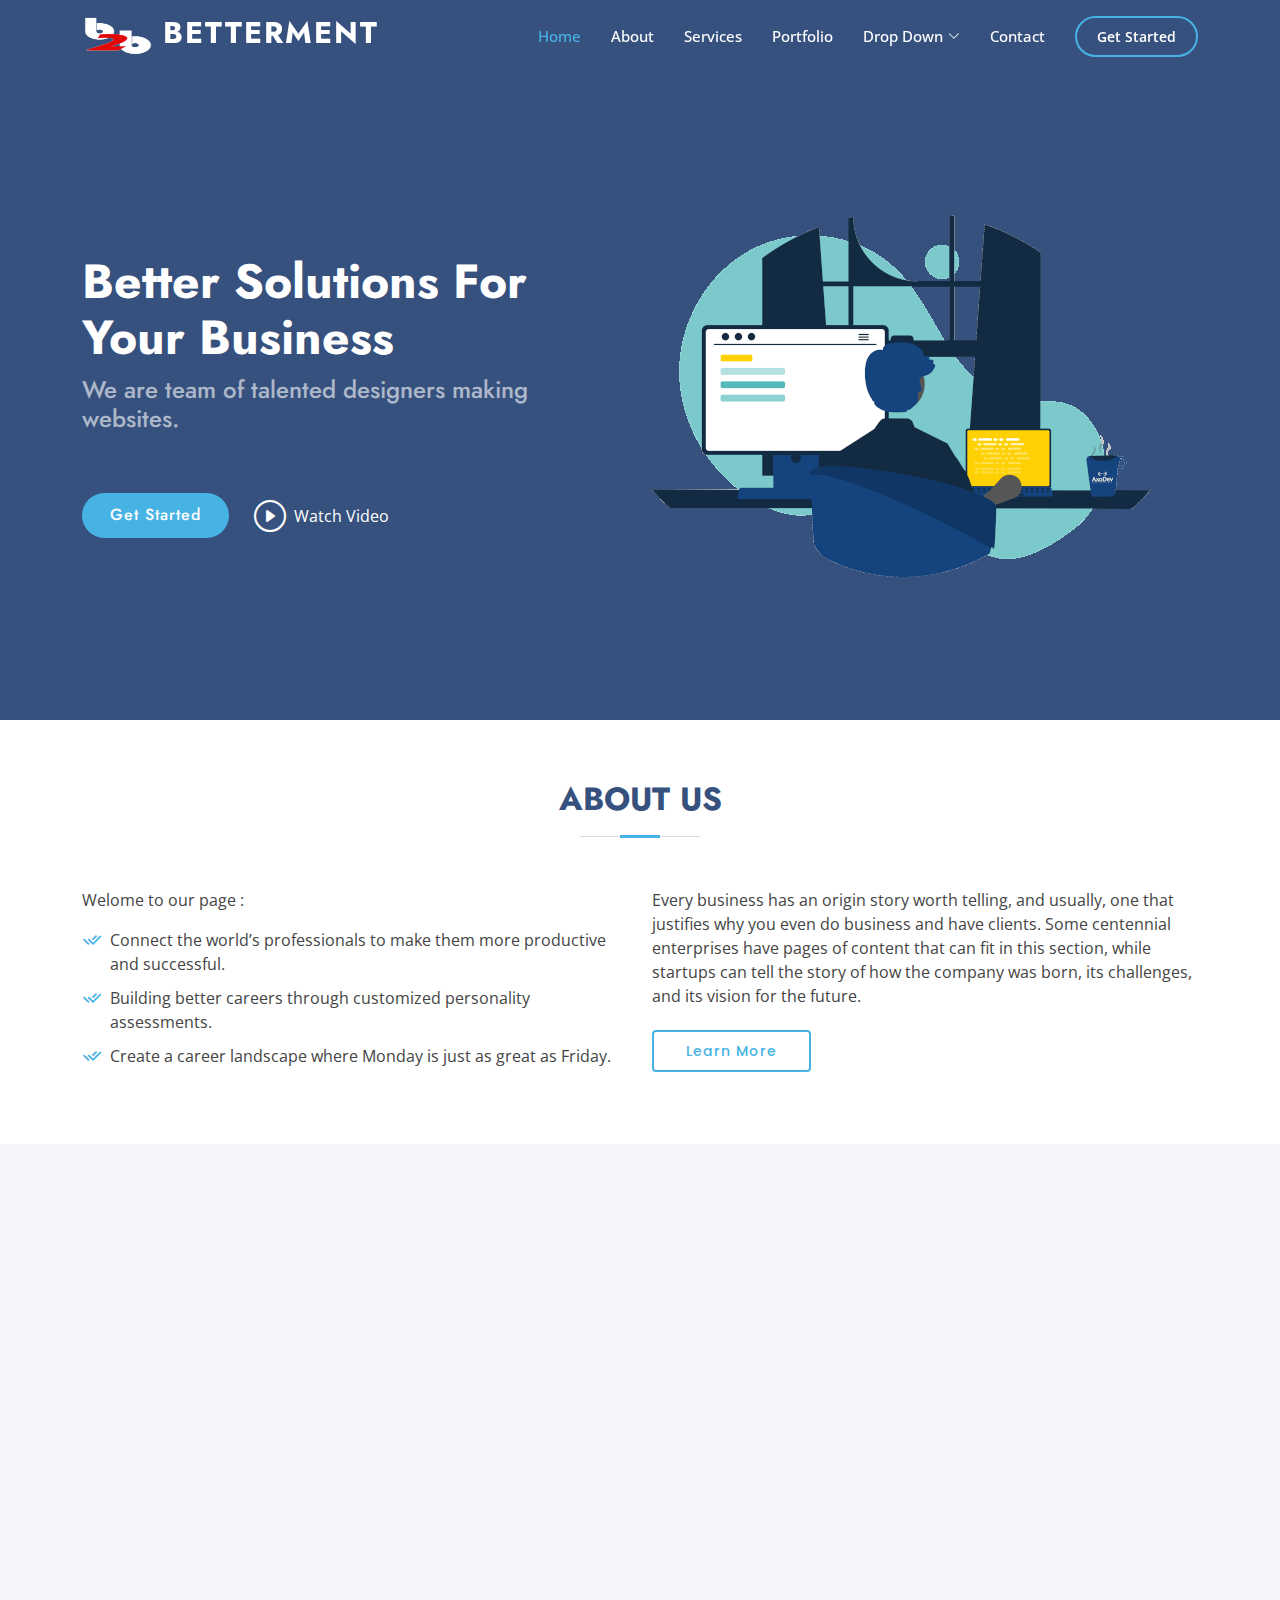
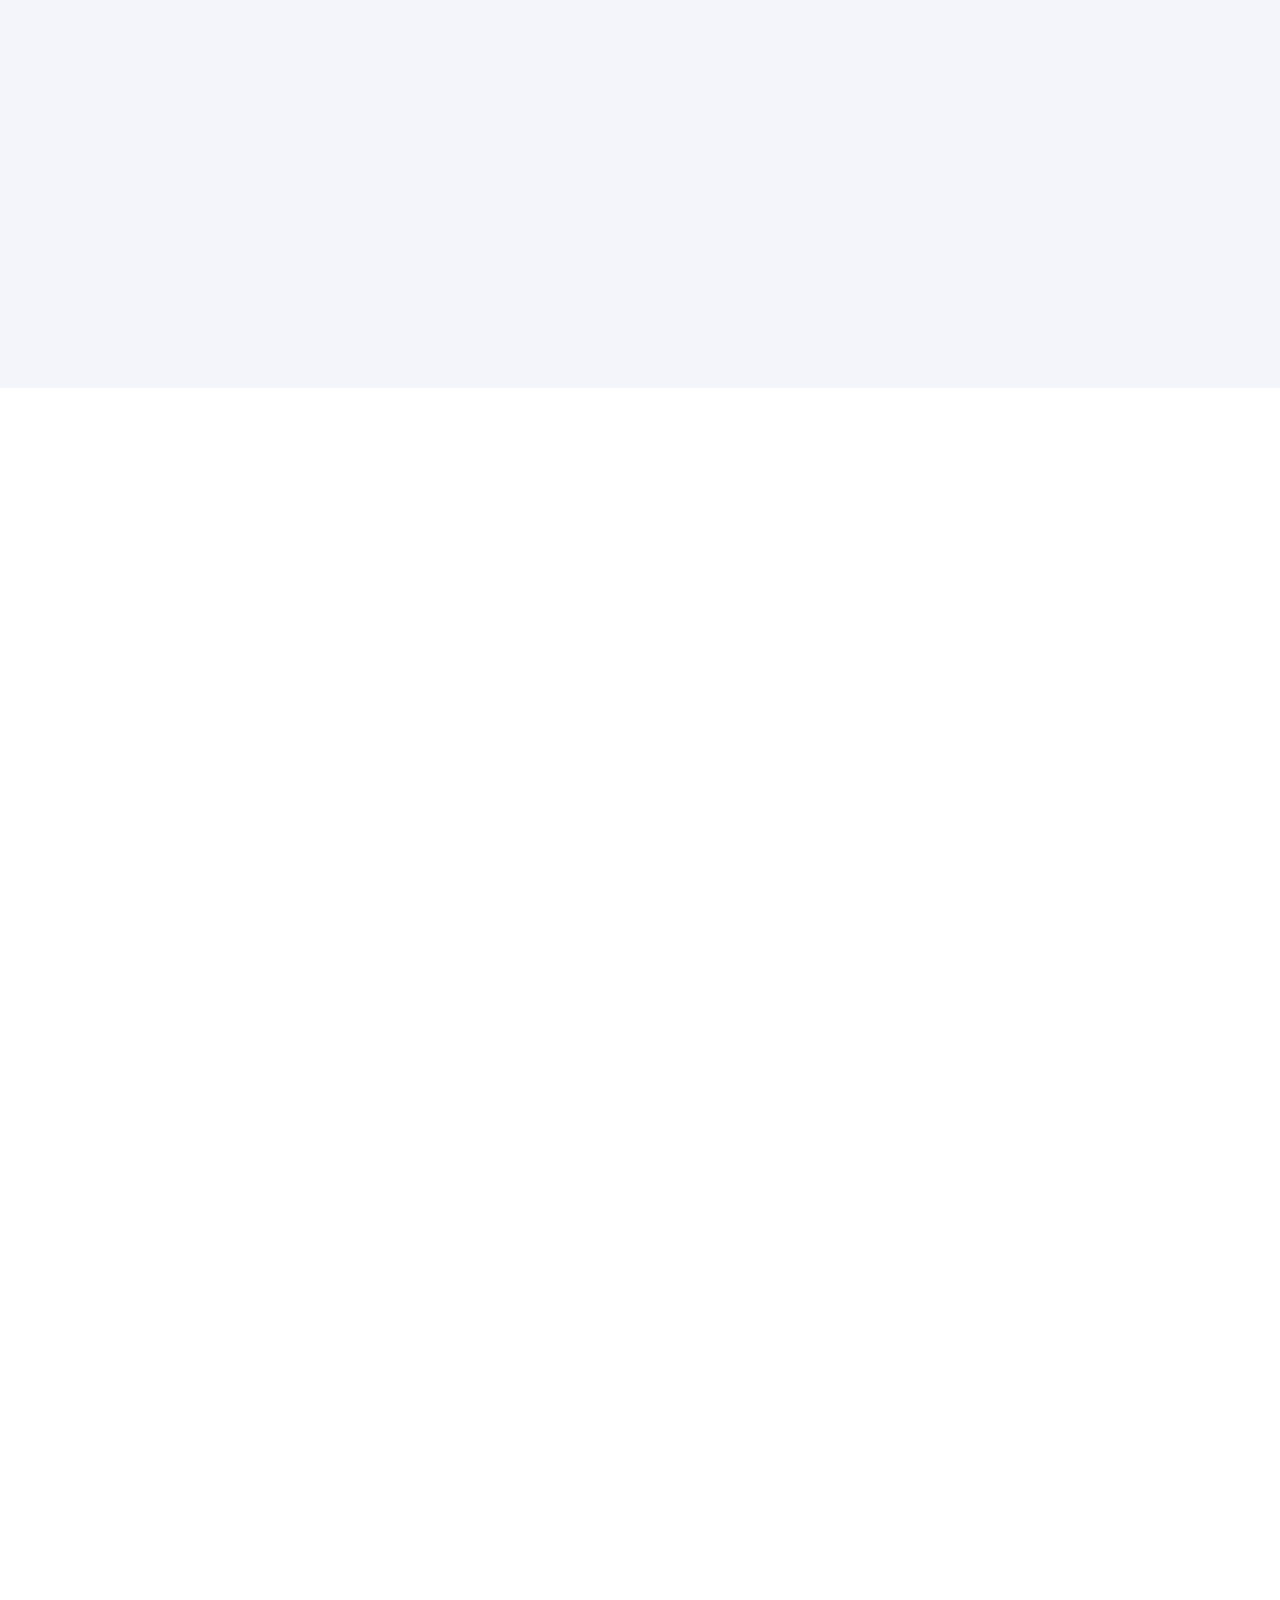
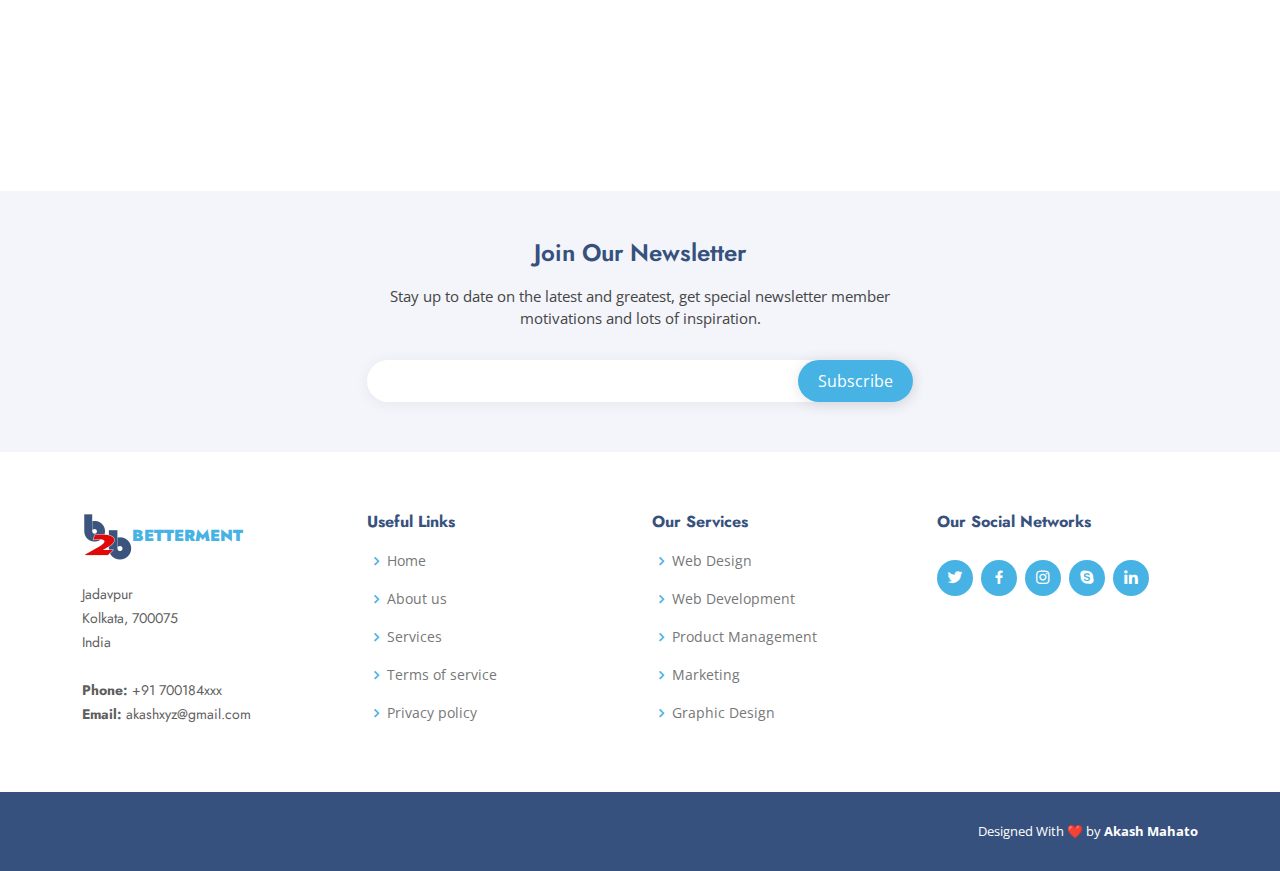
<file: B2b Landing Page/index.html>
<!DOCTYPE html>
<html lang="en">

<head>
  <meta charset="utf-8">
  <meta content="width=device-width, initial-scale=1.0" name="viewport">

  <title>b2b Betterment</title>
  <meta content="" name="description">
  <meta content="" name="keywords">

  <!-- Favicons -->
  <link href="assets/img/favicon.png" rel="icon">
  <link href="assets/img/apple-touch-icon.png" rel="apple-touch-icon">

  <!-- Google Fonts -->
  <link href="https://fonts.googleapis.com/css?family=Open+Sans:300,300i,400,400i,600,600i,700,700i|Jost:300,300i,400,400i,500,500i,600,600i,700,700i|Poppins:300,300i,400,400i,500,500i,600,600i,700,700i" rel="stylesheet">

  <!-- Vendor CSS Files -->
  <link href="assets/vendor/aos/aos.css" rel="stylesheet">
  <link href="assets/vendor/bootstrap/css/bootstrap.min.css" rel="stylesheet">
  <link href="assets/vendor/bootstrap-icons/bootstrap-icons.css" rel="stylesheet">
  <link href="assets/vendor/boxicons/css/boxicons.min.css" rel="stylesheet">
  <link href="assets/vendor/glightbox/css/glightbox.min.css" rel="stylesheet">
  <link href="assets/vendor/remixicon/remixicon.css" rel="stylesheet">
  <link href="assets/vendor/swiper/swiper-bundle.min.css" rel="stylesheet">

  <!-- Template Main CSS File -->
  <link href="assets/css/style.css" rel="stylesheet">
</head>

<body>

  <!-- ======= Header ======= -->
  <header id="header" class="fixed-top ">
    <div class="container d-flex align-items-center">
      
      <h1 class="logo me-auto">
      <a href="index.html">
        <img src="assets/img/noname.png" alt="" width="70" height="100">
        <b>Betterment</b>
      </a>
      </h1>

      <!-- Uncomment below if you prefer to use an image logo -->
      <!-- <a href="index.html" class="logo me-auto"><img src="assets/img/logo.png" alt="" class="img-fluid"></a>-->

      <nav id="navbar" class="navbar">
        <ul>
          <li><a class="nav-link scrollto active" href="#hero">Home</a></li>
          <li><a class="nav-link scrollto" href="#about">About</a></li>
          <li><a class="nav-link scrollto" href="#services">Services</a></li>
          <li><a class="nav-link   scrollto" href="#portfolio">Portfolio</a></li>
          <li class="dropdown"><a href="#"><span>Drop Down</span> <i class="bi bi-chevron-down"></i></a>
            <ul>
              <li><a href="#">Drop Down 1</a></li>
              <li class="dropdown"><a href="#"><span>Deep Drop Down</span> <i class="bi bi-chevron-right"></i></a>
                <ul>
                  <li><a href="#">Deep Drop Down 1</a></li>
                  <li><a href="#">Deep Drop Down 2</a></li>
                  <li><a href="#">Deep Drop Down 3</a></li>
                  <li><a href="#">Deep Drop Down 4</a></li>
                  <li><a href="#">Deep Drop Down 5</a></li>
                </ul>
              </li>
              <li><a href="#">Drop Down 2</a></li>
              <li><a href="#">Drop Down 3</a></li>
              <li><a href="#">Drop Down 4</a></li>
            </ul>
          </li>
          <li><a class="nav-link scrollto" href="#contact">Contact</a></li>
          <li><a class="getstarted scrollto" href="#about">Get Started</a></li>
        </ul>
        <i class="bi bi-list mobile-nav-toggle"></i>
      </nav><!-- .navbar -->

    </div>
  </header><!-- End Header -->

  <!-- ======= Hero Section ======= -->
  <section id="hero" class="d-flex align-items-center">

    <div class="container">
      <div class="row">
        <div class="col-lg-6 d-flex flex-column justify-content-center pt-4 pt-lg-0 order-2 order-lg-1" data-aos="fade-up" data-aos-delay="200">
          <h1>Better Solutions For Your Business</h1>
          <h2>We are team of talented designers making websites.</h2>
          <div class="d-flex justify-content-center justify-content-lg-start">
            <a href="#about" class="btn-get-started scrollto">Get Started</a>
            <a href="https://www.youtube.com/watch?v=jDDaplaOz7Q" class="glightbox btn-watch-video"><i class="bi bi-play-circle"></i><span>Watch Video</span></a>
          </div>
        </div>
        <div class="col-lg-6 order-1 order-lg-2 hero-img" data-aos="zoom-in" data-aos-delay="200">
          <img src="assets/img/hero-img.gif" class="img-fluid animated" alt="">
        </div>
      </div>
    </div>

  </section><!-- End Hero -->

  <main id="main">



    <!-- ======= About Us Section ======= -->
    <section id="about" class="about">
      <div class="container" data-aos="fade-up">

        <div class="section-title">
          <h2>About Us</h2>
        </div>

        <div class="row content">
          <div class="col-lg-6">
            <p>
              Welome to our page :
            </p>
            <ul>
              <li><i class="ri-check-double-line"></i> Connect the world’s professionals to make them more productive and successful.</li>
              <li><i class="ri-check-double-line"></i> Building better careers through customized personality assessments.</li>
              <li><i class="ri-check-double-line"></i> Create a career landscape where Monday is just as great as Friday.</li>
            </ul>
          </div>
          <div class="col-lg-6 pt-4 pt-lg-0">
            <p>
              Every business has an origin story worth telling, and usually, one that justifies why you even do business and have clients.
              Some centennial enterprises have pages of content that can fit in this section, while startups can tell the story of how the company was born, its challenges, and its vision for the future.
            </p>
            <a href="#" class="btn-learn-more">Learn More</a>
          </div>
        </div>

      </div>
    </section><!-- End About Us Section -->

    <!-- ======= Why Us Section ======= -->
    <section id="why-us" class="why-us section-bg">
      <div class="container-fluid" data-aos="fade-up">

        <div class="row">

          <div class="col-lg-7 d-flex flex-column justify-content-center align-items-stretch  order-2 order-lg-1">

            <div class="content">
              <h3>Our Moto : <strong>When you care enough to send the very best.</strong></h3>
              <p>
                "The technology you use impresses no one. The experience you create with it is everything."
              </p>
            </div>

            <div class="accordion-list">
              <ul>
                <li>
                  <a data-bs-toggle="collapse" class="collapse" data-bs-target="#accordion-list-1"><span>01</span> Who are we? <i class="bx bx-chevron-down icon-show"></i><i class="bx bx-chevron-up icon-close"></i></a>
                  <div id="accordion-list-1" class="collapse show" data-bs-parent=".accordion-list">
                    <p>
                      <b>Building on belief</b><br>Building greater futures through innovation and collective knowledge.<br>
                      <p><b>B2b Betterment</b>
                      Services is an IT services, consulting and business solutions organization that has been partnering with many of the world’s largest businesses. 
                      We believe innovation and collective knowledge can transform all our futures with greater purpose.
                    </p>
                  </div>
                </li>

                <li>
                  <a data-bs-toggle="collapse" data-bs-target="#accordion-list-2" class="collapsed"><span>02</span> What we do? <i class="bx bx-chevron-down icon-show"></i><i class="bx bx-chevron-up icon-close"></i></a>
                  <div id="accordion-list-2" class="collapse" data-bs-parent=".accordion-list">
                    <p>
                      <b>Transforming businesses through technology.</b><br>
                      Belief Powers Business
                      </p>
                      <p>At <b>B2b Betterment</b>, we go beyond helping businesses transform through technology. We help them make a meaningful difference; to their customers, and to the communities they serve.
                    </p>
                  </div>
                </li>

                <li>
                  <a data-bs-toggle="collapse" data-bs-target="#accordion-list-3" class="collapsed"><span>03</span> Insights <i class="bx bx-chevron-down icon-show"></i><i class="bx bx-chevron-up icon-close"></i></a>
                  <div id="accordion-list-3" class="collapse" data-bs-parent=".accordion-list">
                    <p>
                      <b>Stay in the know</b><br>
                        We believe the exchange of knowledge fuels collective growth.
                      
                    </p>
                  </div>
                </li>

              </ul>
            </div>

          </div>

          <div class="col-lg-5 align-items-stretch order-1 order-lg-2 img" style='background-image: url("assets/img/skills1.gif");' data-aos="zoom-in" data-aos-delay="150">&nbsp;</div>
        </div>

      </div>
    </section><!-- End Why Us Section -->

    <!-- ======= Skills Section ======= -->
    <section id="skills" class="skills">
      <div class="container" data-aos="fade-up">

        <div class="row">
          <div class="col-lg-6 d-flex align-items-center" data-aos="fade-right" data-aos-delay="100">
            <img src="assets/img/skills.gif" class="img-fluid" alt="">
          </div>
          <div class="col-lg-6 pt-4 pt-lg-0 content" data-aos="fade-left" data-aos-delay="100">
            <h3>Working skills of our company : </h3>
            <p class="fst-italic">
              “The future belongs to those who learn more skills and combine them in creative ways.”
            </p>

            <div class="skills-content">

              <div class="progress">
                <span class="skill">HTML <i class="val">100%</i></span>
                <div class="progress-bar-wrap">
                  <div class="progress-bar" role="progressbar" aria-valuenow="100" aria-valuemin="0" aria-valuemax="100"></div>
                </div>
              </div>

              <div class="progress">
                <span class="skill">CSS <i class="val">90%</i></span>
                <div class="progress-bar-wrap">
                  <div class="progress-bar" role="progressbar" aria-valuenow="90" aria-valuemin="0" aria-valuemax="100"></div>
                </div>
              </div>

              <div class="progress">
                <span class="skill">JavaScript <i class="val">75%</i></span>
                <div class="progress-bar-wrap">
                  <div class="progress-bar" role="progressbar" aria-valuenow="75" aria-valuemin="0" aria-valuemax="100"></div>
                </div>
              </div>

              <div class="progress">
                <span class="skill">Photoshop <i class="val">55%</i></span>
                <div class="progress-bar-wrap">
                  <div class="progress-bar" role="progressbar" aria-valuenow="55" aria-valuemin="0" aria-valuemax="100"></div>
                </div>
              </div>

            </div>

          </div>
        </div>

      </div>
    </section><!-- End Skills Section -->

    <!-- ======= Contact Section ======= -->
    <section id="contact" class="contact">
      <div class="container" data-aos="fade-up">

        <div class="section-title">
          <h2>Contact</h2>
          <p>It takes great pains to benefit. His needs result from something that actually drives him away. Let them be what they want. Anyone whom anyone desires. And no one who hinders receives the others. Because he should flee in this office of convenience, which is here.</p>
        </div>

        <div class="row">

          <div class="col-lg-5 d-flex align-items-stretch">
            <div class="info">
              <div class="address">
                <i class="bi bi-geo-alt"></i>
                <h4>Location:</h4>
                <p>Jadavpur, Kolkata 700075 <br>West Bengal<br>India</p>
              </div>

              <div class="email">
                <i class="bi bi-envelope"></i>
                <h4>Email:</h4>
                <p>akashxyz@gmail.com</p>
              </div>

              <div class="phone">
                <i class="bi bi-phone"></i>
                <h4>Call:</h4>
                <p>+91 700184xxx</p>
              </div>

              <iframe src="https://www.google.com/maps/embed?pb=@22.4945309,88.3566968,15z/data=!3m1!4b1!4m6!3m5!1s0x3a02713b257b4201:0x823fbc7ff044ca83!8m2!3d22.4954988!4d88.3709008!16zL20vMDN5cHlf!12b1?rapsrc=apiv3&entry=ttu" frameborder="0" style="border:0; width: 100%; height: 290px;" allowfullscreen></iframe>
            </div>

          </div>

          <div class="col-lg-7 mt-5 mt-lg-0 d-flex align-items-stretch">
            <form action="forms/contact.php" method="post" role="form" class="php-email-form">
              <div class="row">
                <div class="form-group col-md-6">
                  <label for="name">Your Name</label>
                  <input type="text" name="name" class="form-control" id="name" required>
                </div>
                <div class="form-group col-md-6">
                  <label for="name">Your Email</label>
                  <input type="email" class="form-control" name="email" id="email" required>
                </div>
              </div>
              <div class="form-group">
                <label for="name">Subject</label>
                <input type="text" class="form-control" name="subject" id="subject" required>
              </div>
              <div class="form-group">
                <label for="name">Message</label>
                <textarea class="form-control" name="message" rows="10" required></textarea>
              </div>
              <div class="my-3">
                <div class="loading">Loading</div>
                <div class="error-message"></div>
                <div class="sent-message">Your message has been sent. Thank you!</div>
              </div>
              <div class="text-center"><button type="submit">Send Message</button></div>
            </form>
          </div>

        </div>

      </div>
    </section><!-- End Contact Section -->

  </main><!-- End #main -->

  <!-- ======= Footer ======= -->
  <footer id="footer">

    <div class="footer-newsletter">
      <div class="container">
        <div class="row justify-content-center">
          <div class="col-lg-6">
            <h4>Join Our Newsletter</h4>
            <p>Stay up to date on the latest and greatest, get special newsletter member motivations and lots of inspiration.</p>
            <form action="" method="post">
              <input type="email" name="email"><input type="submit" value="Subscribe">
            </form>
          </div>
        </div>
      </div>
    </div>

    <div class="footer-top">
      <div class="container">
        <div class="row">

          <div class="col-lg-3 col-md-6 footer-contact">
            <h4 class="logo me-auto">
              <a href="index.html">
                <img src="assets/img/noname1.png" alt="" width="50" height="50"><b>BETTERMENT</b>
              </a>
              </h4>
            <p>
              Jadavpur <br>
              Kolkata, 700075<br>
              India <br><br>
              <strong>Phone:</strong> +91 700184xxx<br>
              <strong>Email:</strong> akashxyz@gmail.com<br>
            </p>
          </div>

          <div class="col-lg-3 col-md-6 footer-links">
            <h4>Useful Links</h4>
            <ul>
              <li><i class="bx bx-chevron-right"></i> <a href="#">Home</a></li>
              <li><i class="bx bx-chevron-right"></i> <a href="#">About us</a></li>
              <li><i class="bx bx-chevron-right"></i> <a href="#">Services</a></li>
              <li><i class="bx bx-chevron-right"></i> <a href="#">Terms of service</a></li>
              <li><i class="bx bx-chevron-right"></i> <a href="#">Privacy policy</a></li>
            </ul>
          </div>

          <div class="col-lg-3 col-md-6 footer-links">
            <h4>Our Services</h4>
            <ul>
              <li><i class="bx bx-chevron-right"></i> <a href="#">Web Design</a></li>
              <li><i class="bx bx-chevron-right"></i> <a href="#">Web Development</a></li>
              <li><i class="bx bx-chevron-right"></i> <a href="#">Product Management</a></li>
              <li><i class="bx bx-chevron-right"></i> <a href="#">Marketing</a></li>
              <li><i class="bx bx-chevron-right"></i> <a href="#">Graphic Design</a></li>
            </ul>
          </div>

          <div class="col-lg-3 col-md-6 footer-links">
            <h4>Our Social Networks</h4>
            <div class="social-links mt-3">
              <a href="#" class="twitter"><i class="bx bxl-twitter"></i></a>
              <a href="#" class="facebook"><i class="bx bxl-facebook"></i></a>
              <a href="#" class="instagram"><i class="bx bxl-instagram"></i></a>
              <a href="#" class="google-plus"><i class="bx bxl-skype"></i></a>
              <a href="#" class="linkedin"><i class="bx bxl-linkedin"></i></a>
            </div>
          </div>

        </div>
      </div>
    </div>

    <div class="container footer-bottom clearfix">
      <div class="credits">
        Designed With ❤️ by <b>Akash Mahato</b>
      </div>
    </div>
  </footer><!-- End Footer -->

  <div id="preloader"></div>
  <a href="#" class="back-to-top d-flex align-items-center justify-content-center"><i class="bi bi-arrow-up-short"></i></a>

  <!-- Vendor JS Files -->
  <script src="assets/vendor/aos/aos.js"></script>
  <script src="assets/vendor/bootstrap/js/bootstrap.bundle.min.js"></script>
  <script src="assets/vendor/glightbox/js/glightbox.min.js"></script>
  <script src="assets/vendor/isotope-layout/isotope.pkgd.min.js"></script>
  <script src="assets/vendor/swiper/swiper-bundle.min.js"></script>
  <script src="assets/vendor/waypoints/noframework.waypoints.js"></script>
  <script src="assets/vendor/php-email-form/validate.js"></script>

  <!-- Template Main JS File -->
  <script src="assets/js/main.js"></script>

</body>

</html>
</file>
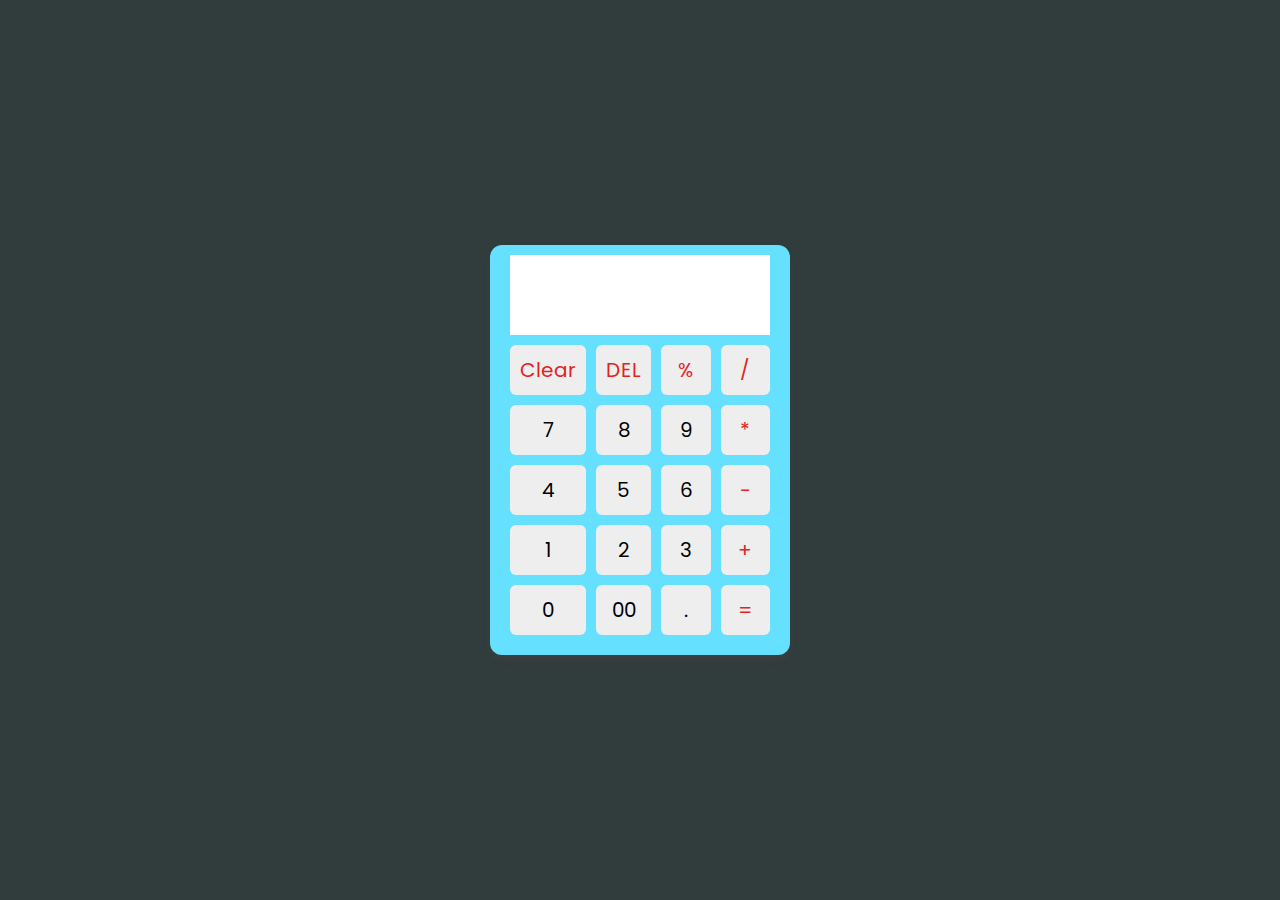
<file: Calculator/index.html>
<!DOCTYPE html>
<html lang="en">
  <head>
    <meta charset="UTF-8" />
    <meta http-equiv="X-UA-Compatible" content="IE=edge" />
    <meta name="viewport" content="width=device-width, initial-scale=1.0" />
    <title>Calculator Using HTML CSS & JavaScript</title>
    <link rel="stylesheet" href="style.css" />
  </head>
  <body style="background-color:rgb(49, 60, 61);">
    <div class="container">
      <input type="text" class="display" />

      <div class="buttons">
        <button class="operator" data-value="AC">Clear</button>
        <button class="operator" data-value="DEL">DEL</button>
        <button class="operator" data-value="%">%</button>
        <button class="operator" data-value="/">/</button>

        <button data-value="7">7</button>
        <button data-value="8">8</button>
        <button data-value="9">9</button>
        <button class="operator" data-value="*">*</button>

        <button data-value="4">4</button>
        <button data-value="5">5</button>
        <button data-value="6">6</button>
        <button class="operator" data-value="-">-</button>

        <button data-value="1">1</button>
        <button data-value="2">2</button>
        <button data-value="3">3</button>
        <button class="operator" data-value="+">+</button>

        <button data-value="0">0</button>
        <button data-value="00">00</button>
        <button data-value=".">.</button>
        <button class="operator" data-value="=">=</button>
      </div>
    </div>

    <script src="script.js"></script>
  </body>
</html>
</file>
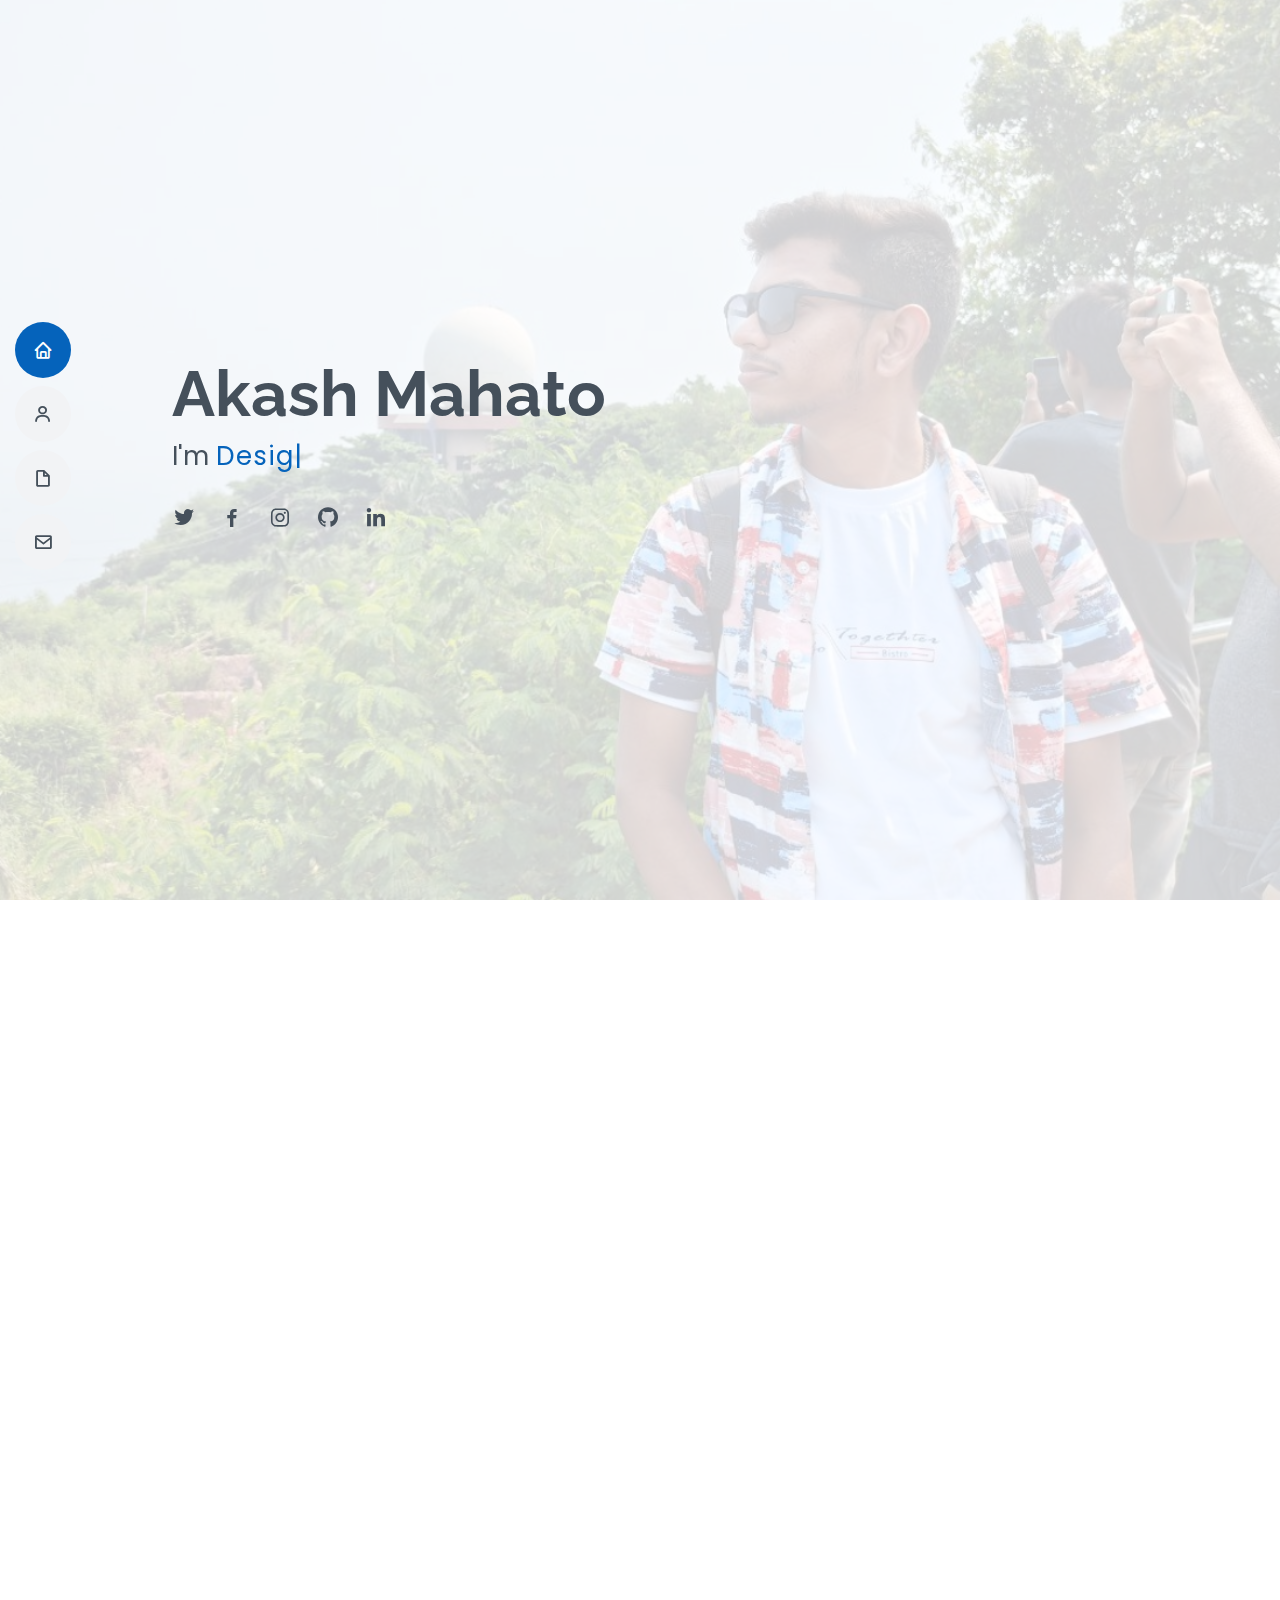
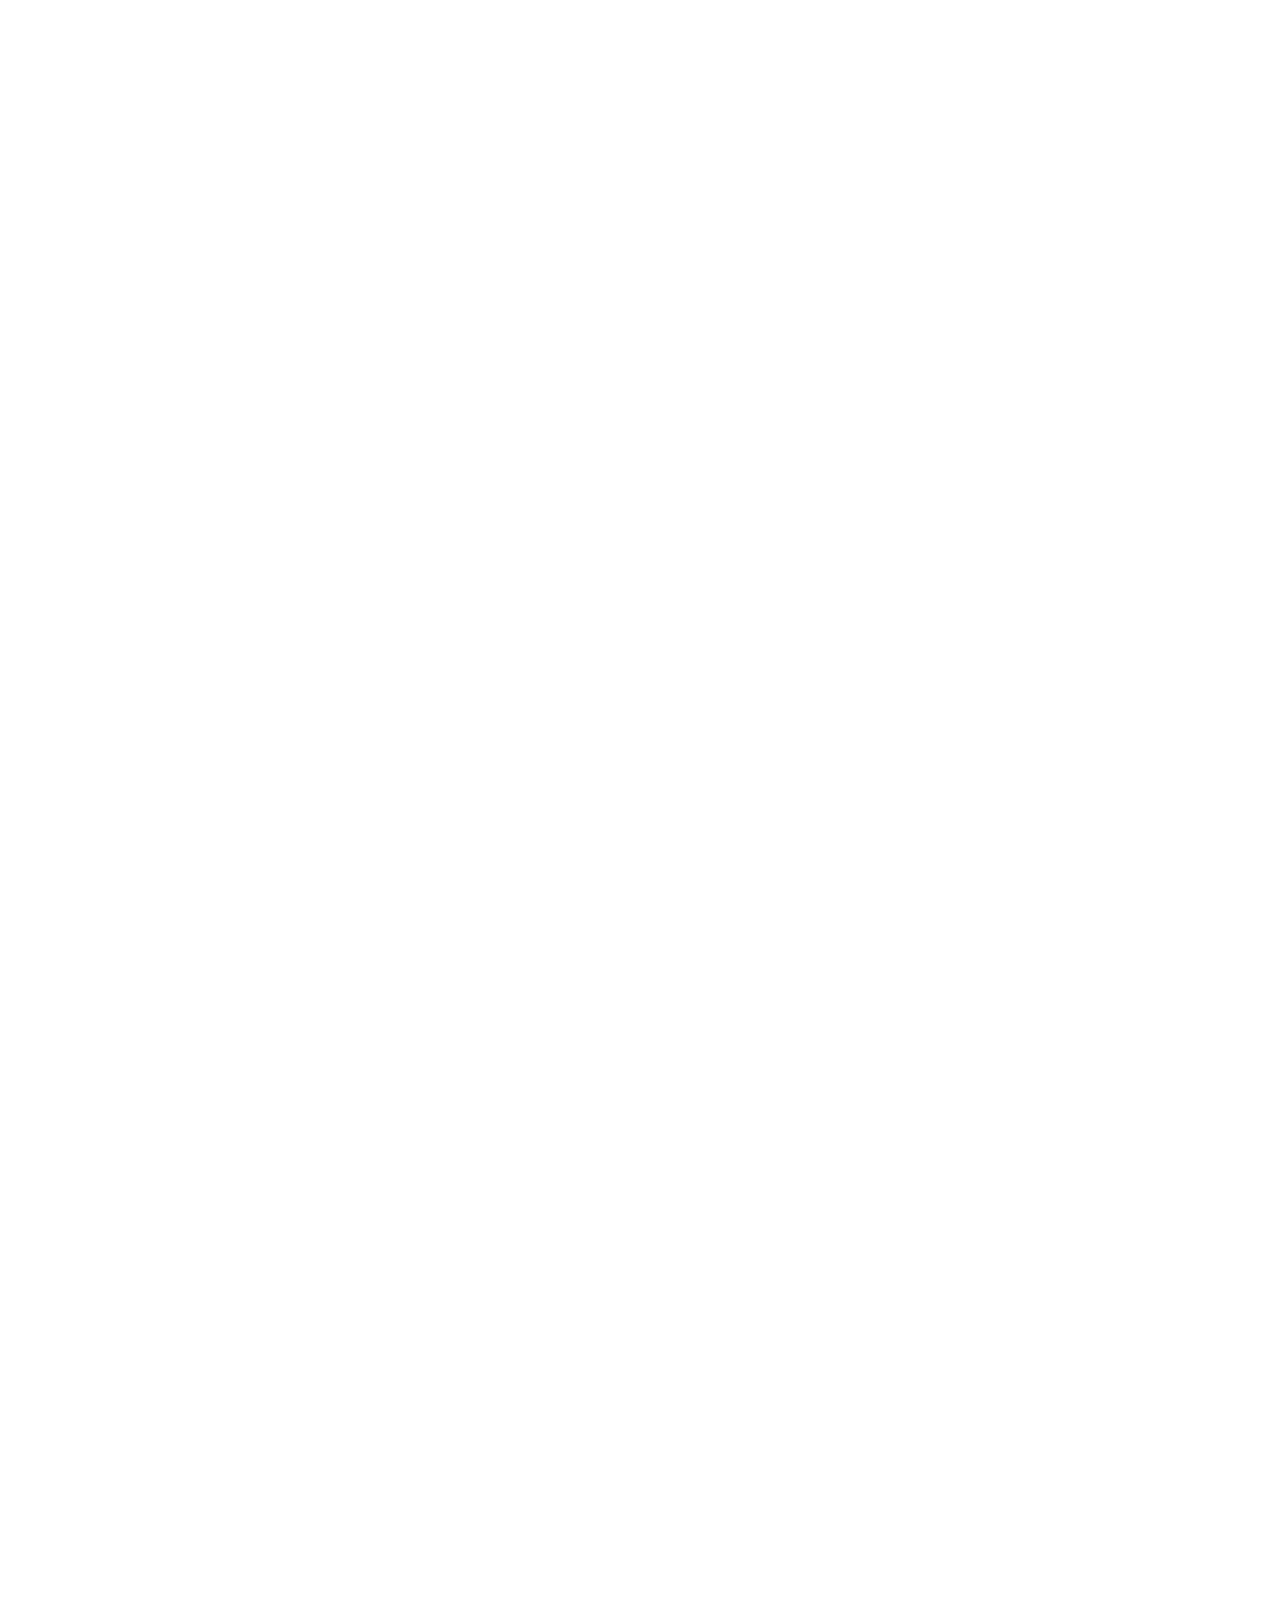
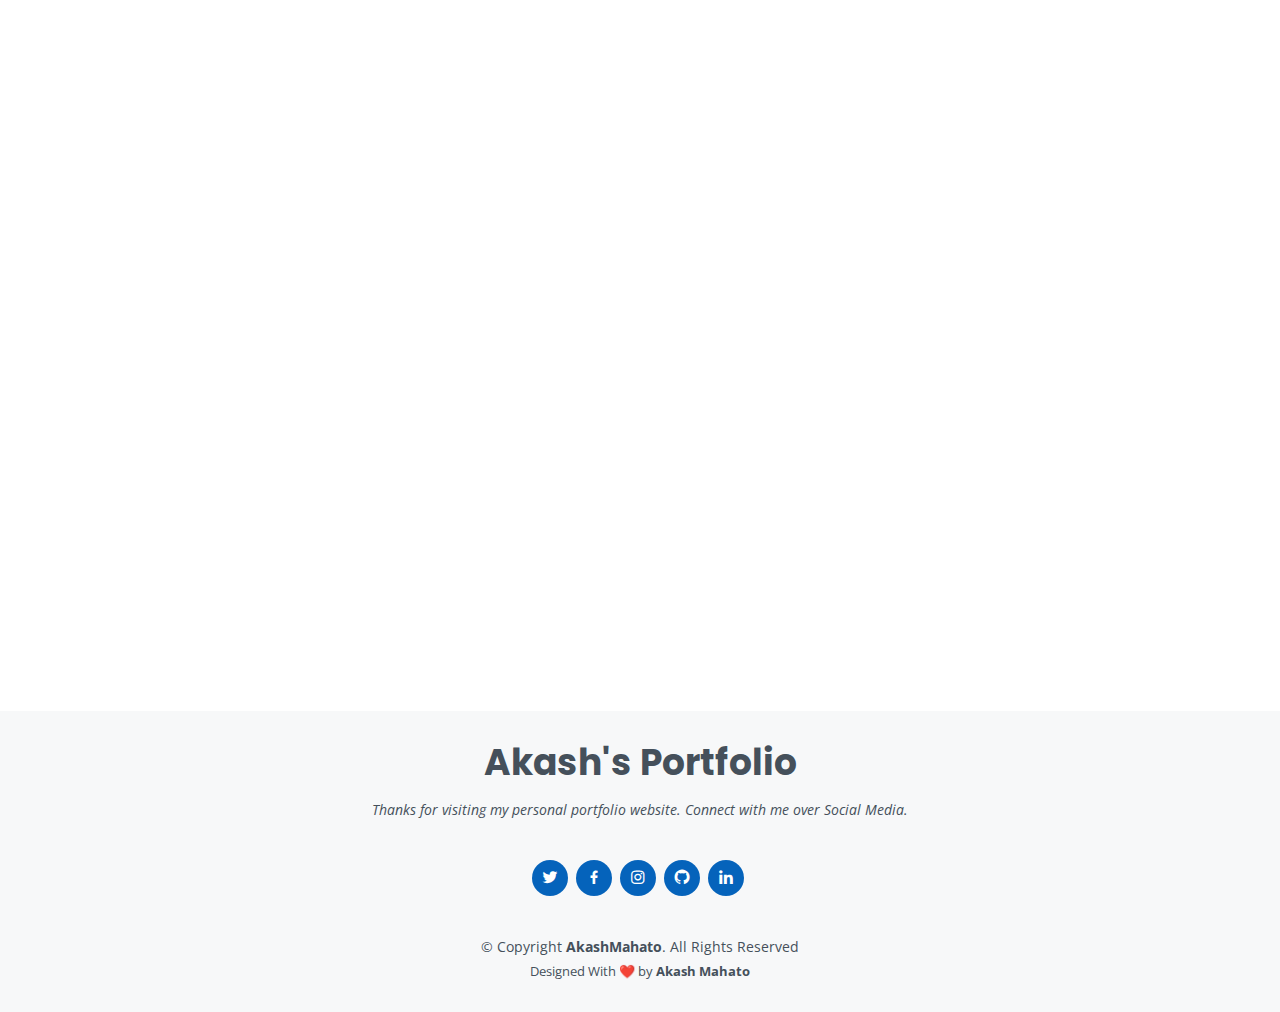
<file: MyPortfolio/index.html>
<!DOCTYPE html>
<html lang="en">

<head>
  <meta charset="utf-8">
  <meta content="width=device-width, initial-scale=1.0" name="viewport">

  <title>MyResume</title>
  <meta content="" name="description">
  <meta content="" name="keywords">

  <!-- Favicons -->
  <link href="assets/img/favicon.png" rel="icon">
  <link href="assets/img/apple-touch-icon.png" rel="apple-touch-icon">

  <!-- Google Fonts -->
  <link href="https://fonts.googleapis.com/css?family=Open+Sans:300,300i,400,400i,600,600i,700,700i|Raleway:300,300i,400,400i,500,500i,600,600i,700,700i|Poppins:300,300i,400,400i,500,500i,600,600i,700,700i" rel="stylesheet">

  <!-- Vendor CSS Files -->
  <link href="assets/vendor/aos/aos.css" rel="stylesheet">
  <link href="assets/vendor/bootstrap/css/bootstrap.min.css" rel="stylesheet">
  <link href="assets/vendor/bootstrap-icons/bootstrap-icons.css" rel="stylesheet">
  <link href="assets/vendor/boxicons/css/boxicons.min.css" rel="stylesheet">
  <link href="assets/vendor/glightbox/css/glightbox.min.css" rel="stylesheet">
  <link href="assets/vendor/swiper/swiper-bundle.min.css" rel="stylesheet">

  <!-- Template Main CSS File -->
  <link href="assets/css/style.css" rel="stylesheet">
</head>

<body>

  <!-- ======= Mobile nav toggle button ======= -->
  <!-- <button type="button" class="mobile-nav-toggle d-xl-none"><i class="bi bi-list mobile-nav-toggle"></i></button> -->
  <i class="bi bi-list mobile-nav-toggle d-lg-none"></i>
  <!-- ======= Header ======= -->
  <header id="header" class="d-flex flex-column justify-content-center">

    <nav id="navbar" class="navbar nav-menu">
      <ul>
        <li><a href="#hero" class="nav-link scrollto active"><i class="bx bx-home"></i> <span>Home</span></a></li>
        <li><a href="#about" class="nav-link scrollto"><i class="bx bx-user"></i> <span>About</span></a></li>
        <li><a href="#resume" class="nav-link scrollto"><i class="bx bx-file-blank"></i> <span>Resume</span></a></li>
        <li><a href="#contact" class="nav-link scrollto"><i class="bx bx-envelope"></i> <span>Get in Touch</span></a></li>
      </ul>
    </nav><!-- .nav-menu -->

  </header><!-- End Header -->

  <!-- ======= Hero Section ======= -->
  <section id="hero" class="d-flex flex-column justify-content-center">
    <div class="container" data-aos="zoom-in" data-aos-delay="100">
      <h1>Akash Mahato</h1>
      <p>I'm <span class="typed" data-typed-items="Designer, Developer, Student"></span></p>
      <div class="social-links">
        <a href="https://twitter.com/AOtaham" class="twitter"><i class="bx bxl-twitter"></i></a>
        <a href="https://www.facebook.com/Mr.A.Otaham" class="facebook"><i class="bx bxl-facebook"></i></a>
        <a href="https://www.instagram.com/i_am_otaham/" class="instagram"><i class="bx bxl-instagram"></i></a>
        <a href="https://github.com/Akash-Mahato" class="github"><i class="bx bxl-github"></i></a>
        <a href="https://www.linkedin.com/in/mr-a-otaham/" class="linkedin"><i class="bx bxl-linkedin"></i></a>
      </div>
    </div>
  </section><!-- End Hero -->

  <main id="main">

    <!-- ======= About Section ======= -->
    <section id="about" class="about">
      <div class="container" data-aos="fade-up">

        <div class="section-title">
          <h2>About</h2>
          <p>"Hey, I'm Akash, a passionate developer with a knack for turning ideas into functional code. Whether it's crafting efficient algorithms or building user-friendly interfaces, I thrive on creating seamless digital experiences. Let's talk tech !"</p>
        </div>

        <div class="row">
          <div class="col-lg-4">
            <img src="assets/img/profile-img.jpg" class="img-fluid" alt="">
          </div>
          <div class="col-lg-8 pt-4 pt-lg-0 content">
            <h3>Web Designer &amp; Developer.</h3>
            <p class="fst-italic">

            </p>
            <div class="row">
              <div class="col-lg-6">
                <ul>
                  <li><i class="bi bi-chevron-right"></i> <strong>D.O.B. :</strong> <span>2nd June 2000</span></li>
                  <li><i class="bi bi-chevron-right"></i> <strong>Phone :</strong> <span>+91 700184xxx</span></li>
                  <li><i class="bi bi-chevron-right"></i> <strong>City :</strong> <span>Kolkata, West Bengal, India</span></li>
                  <li><i class="bi bi-chevron-right"></i> <strong>Age :</strong> <span>23</span></li>
                  <li><i class="bi bi-chevron-right"></i> <strong>Degree :</strong> <span>B.Tech in Information Technology</span></li>
                  <li><i class="bi bi-chevron-right"></i> <strong>Email :</strong> <span>akash@xyz.com</span></li>
                </ul>
              </div>
            </div>
            <p>
              To join a responsible position for the belonging organization with working in a challenging environment,      where not only my knowledge but also ability find a chance to expose and thus to become a part and parcel to reason of global development.
            </p>
          </div>
        </div>

      </div>
    </section><!-- End About Section -->



    <!-- ======= Skills Section ======= -->
    <section id="skills" class="skills section-bg">
      <div class="container" data-aos="fade-up">

        <div class="section-title">
          <h2>My Skills</h2>
          <p></p>
        </div>

        <div class="row skills-content">

          <div class="col-lg-6">

            <div class="progress">
              <span class="skill">HTML <i class="val">100%</i></span>
              <div class="progress-bar-wrap">
                <div class="progress-bar" role="progressbar" aria-valuenow="100" aria-valuemin="0" aria-valuemax="100"></div>
              </div>
            </div>

            <div class="progress">
              <span class="skill">CSS <i class="val">90%</i></span>
              <div class="progress-bar-wrap">
                <div class="progress-bar" role="progressbar" aria-valuenow="90" aria-valuemin="0" aria-valuemax="100"></div>
              </div>
            </div>

            <div class="progress">
              <span class="skill">CSS <i class="val">60%</i></span>
              <div class="progress-bar-wrap">
                <div class="progress-bar" role="progressbar" aria-valuenow="60" aria-valuemin="0" aria-valuemax="100"></div>
              </div>
            </div>

            <div class="progress">
              <span class="skill">JAVA <i class="val">75%</i></span>
              <div class="progress-bar-wrap">
                <div class="progress-bar" role="progressbar" aria-valuenow="75" aria-valuemin="0" aria-valuemax="100"></div>
              </div>
            </div>

            <div class="progress">
              <span class="skill">C/C++ <i class="val">95%</i></span>
              <div class="progress-bar-wrap">
                <div class="progress-bar" role="progressbar" aria-valuenow="95" aria-valuemin="0" aria-valuemax="100"></div>
              </div>
            
            </div>
            

          </div>

          <div class="col-lg-6">

            <div class="progress">
              <span class="skill">PHP <i class="val">60%</i></span>
              <div class="progress-bar-wrap">
                <div class="progress-bar" role="progressbar" aria-valuenow="60" aria-valuemin="0" aria-valuemax="100"></div>
              </div>
            </div>

            <div class="progress">
              <span class="skill">WordPress/CMS <i class="val">90%</i></span>
              <div class="progress-bar-wrap">
                <div class="progress-bar" role="progressbar" aria-valuenow="90" aria-valuemin="0" aria-valuemax="100"></div>
              </div>
            </div>

            <div class="progress">
              <span class="skill">Video Editing <i class="val">90%</i></span>
              <div class="progress-bar-wrap">
                <div class="progress-bar" role="progressbar" aria-valuenow="90" aria-valuemin="0" aria-valuemax="100"></div>
              </div>
            </div>

            <div class="progress">
              <span class="skill">Photoshop <i class="val">75%</i></span>
              <div class="progress-bar-wrap">
                <div class="progress-bar" role="progressbar" aria-valuenow="75" aria-valuemin="0" aria-valuemax="100"></div>
              </div>
            </div>

            <div class="progress">
              <span class="skill">Python <i class="val">80%</i></span>
              <div class="progress-bar-wrap">
                <div class="progress-bar" role="progressbar" aria-valuenow="80" aria-valuemin="0" aria-valuemax="100"></div>
              </div>
            </div>

          </div>

        </div>

      </div>
    </section><!-- End Skills Section -->

    <!-- ======= Resume Section ======= -->
    <section id="resume" class="resume">
      <div class="container" data-aos="fade-up">

        <div class="section-title">
          <h2>Resume</h2>
          <p>
            
          </p>
        </div>

        <div class="row">
          <div class="col-lg-6">
            <h3 class="resume-title">Sumary</h3>
            <div class="resume-item pb-0">
              <h4>Akash Mahato</h4>
              <p><em>I am a flexible person seeking employment which will allow development, growth and make use of my existing skills.</em></p>
              <ul>
                <li>Kolkata, West Bengal, India</li>
                <li>+91 7001842xxx</li>
                <li>akash@xyz.com</li>
              </ul>
            </div>

            <h3 class="resume-title">Education</h3>
            <div class="resume-item">
              <h4>Bachelor of Technology in Information Technology (Present)</h4>
              <h5>2023</h5>
              <p><em><b>St. Thomas College Of Engineering & Technology, Khidirpur</b></em></p>
            </div>
            <div class="resume-item">
              <h4>Diploma in Computer Science & Technology</h4>
              <h5>2023</h5>
              <p><em><b>Acharyya Prafulla Chandra Ray Polytechnic, Jadavpur</b></em></p>
              <p>Overall Percentage : 80.8 %</p>
              <p>Overall CGPA : 8.6 CGPA</p>
            </div>
            <div class="resume-item">
              <h4>Higher Secondary Education (CBSE)</h4>
              <h5>2019</h5>
              <p><em><b>D.A.V. Public School, Rupnarayanpur</b></em></p>
              <p>63 %</p>
            </div>
            <div class="resume-item">
              <h4>Secondary Education (CBSE)</h4>
              <h5>2017</h5>
              <p><em><b>Saint Christopher's Mission School, Radhanagar</b></em></p>
              <p>10 CGPA</p>
            </div>
          </div>
          <div class="col-lg-6">
            <h3 class="resume-title">Professional Skills & Experience</h3>
            <div class="resume-item">
              <h4>Skills</h4>
              <ul>
                <li>C/C++</li>
                <li>Python</li>
                <li>Java</li>
                <li>HTML, CSS, JavaScript</li>
                <li>Quite knowledge in MS Excel, Word, PowerPoint, Sheet, etc.</li>
                <li>Excellent Interpersonal Skill, can easily communicate with others, analytical mind, quick learner</li>
              </ul>
            </div>
            <div class="resume-item">
              <h4>Experience</h4>
              <p><em>Worked in a web development project for our collage Alumni Association along with Seniors.</em></p>
            </div>
            <div class="resume-item">
              <h4>Hobbies</h4>
              <ul>
                <li>Listening Music</li>
                <li>Travelling</li>
                <li>Watching Movies</li>
                <li>Exploring & Gathering General Knowledge about Indian Defense Technologies.</li>
                <li>Cooking in ideal time.</li>
              </ul>
            </div>
          </div>
          <a class="btn btn-primary" href="https://drive.google.com/file/d/1MvpoQ_a28iECvwajAEmG-6yXduMT0bdj/view?usp=drive_link" role="button">View Full Resume</a>
        </div>

      </div>
    </section><!-- End Resume Section -->





    <!-- ======= Contact Section ======= -->
    <section id="contact" class="contact">
      <div class="container" data-aos="fade-up">

        <div class="section-title">
          <h2>Get in Touch</h2>
        </div>

        <div class="row mt-1">

          <div class="col-lg-4">
            <div class="info">
              <div class="address">
                <i class="bi bi-geo-alt"></i>
                <h4>Location:</h4>
                <p>Jadavpur</p>
                <p>Kolkata-700075, West Bengal</p>
                <p>India</p>
              </div>

              <div class="email">
                <i class="bi bi-envelope"></i>
                <h4>Email:</h4>
                <p>Akash@xyz.com</p>
              </div>

              <div class="phone">
                <i class="bi bi-phone"></i>
                <h4>Call:</h4>
                <p>+91 7001842xxx</p>
              </div>

            </div>

          </div>

          <div class="col-lg-8 mt-5 mt-lg-0">

            <form action="forms/contact.php" method="post" role="form" class="php-email-form">
              <div class="row">
                <div class="col-md-6 form-group">
                  <input type="text" name="name" class="form-control" id="name" placeholder="Your Name" required>
                </div>
                <div class="col-md-6 form-group mt-3 mt-md-0">
                  <input type="email" class="form-control" name="email" id="email" placeholder="Your Email" required>
                </div>
              </div>
              <div class="form-group mt-3">
                <input type="text" class="form-control" name="subject" id="subject" placeholder="Subject" required>
              </div>
              <div class="form-group mt-3">
                <textarea class="form-control" name="message" rows="5" placeholder="Message" required></textarea>
              </div>
              <div class="my-3">
                <div class="loading">Loading</div>
                <div class="error-message"></div>
                <div class="sent-message">Your message has been sent. Thank you!</div>
              </div>
              <div class="text-center"><button type="submit">Send Message</button></div>
            </form>

          </div>

        </div>

      </div>
    </section><!-- End Contact Section -->

  </main><!-- End #main -->

  <!-- ======= Footer ======= -->
  <footer id="footer">
    <div class="container">
      <h3>Akash's Portfolio</h3>
      <p>Thanks for visiting my personal portfolio website. Connect with me over Social Media.</p>
      <div class="social-links">
        <a href="https://twitter.com/AOtaham" class="twitter"><i class="bx bxl-twitter"></i></a>
        <a href="https://www.facebook.com/Mr.A.Otaham" class="facebook"><i class="bx bxl-facebook"></i></a>
        <a href="https://www.instagram.com/i_am_otaham/" class="instagram"><i class="bx bxl-instagram"></i></a>
        <a href="https://github.com/Akash-Mahato" class="github"><i class="bx bxl-github"></i></a>
        <a href="https://www.linkedin.com/in/mr-a-otaham/" class="linkedin"><i class="bx bxl-linkedin"></i></a>
      </div>

      <div class="copyright">
        &copy; Copyright <strong><span>AkashMahato</span></strong>. All Rights Reserved
      </div>

      <div class="credits">
        Designed With ❤️ by <b>Akash Mahato</b>
      </div>
    </div>
  </footer><!-- End Footer -->

  <div id="preloader"></div>
  <a href="#" class="back-to-top d-flex align-items-center justify-content-center"><i class="bi bi-arrow-up-short"></i></a>

  <!-- Vendor JS Files -->
  <script src="assets/vendor/purecounter/purecounter_vanilla.js"></script>
  <script src="assets/vendor/aos/aos.js"></script>
  <script src="assets/vendor/bootstrap/js/bootstrap.bundle.min.js"></script>
  <script src="assets/vendor/glightbox/js/glightbox.min.js"></script>
  <script src="assets/vendor/isotope-layout/isotope.pkgd.min.js"></script>
  <script src="assets/vendor/swiper/swiper-bundle.min.js"></script>
  <script src="assets/vendor/typed.js/typed.umd.js"></script>
  <script src="assets/vendor/waypoints/noframework.waypoints.js"></script>
  <script src="assets/vendor/php-email-form/validate.js"></script>

  <!-- Template Main JS File -->
  <script src="assets/js/main.js"></script>

</body>

</html>
</file>
<file: B2b Landing Page/assets/css/style.css>
/*--------------------------------------------------------------
# General
--------------------------------------------------------------*/
body {
  font-family: "Open Sans", sans-serif;
  color: #444444;
}

a {
  color: #47b2e4;
  text-decoration: none;
}

a:hover {
  color: #73c5eb;
  text-decoration: none;
}

h1,
h2,
h3,
h4,
h5,
h6 {
  font-family: "Jost", sans-serif;
}

/*--------------------------------------------------------------
# Preloader
--------------------------------------------------------------*/
#preloader {
  position: fixed;
  top: 0;
  left: 0;
  right: 0;
  bottom: 0;
  z-index: 9999;
  overflow: hidden;
  background: #37517e;
}

#preloader:before {
  content: "";
  position: fixed;
  top: calc(50% - 30px);
  left: calc(50% - 30px);
  border: 6px solid #37517e;
  border-top-color: #fff;
  border-bottom-color: #fff;
  border-radius: 50%;
  width: 60px;
  height: 60px;
  animation: animate-preloader 1s linear infinite;
}

@keyframes animate-preloader {
  0% {
    transform: rotate(0deg);
  }

  100% {
    transform: rotate(360deg);
  }
}

/*--------------------------------------------------------------
# Back to top button
--------------------------------------------------------------*/
.back-to-top {
  position: fixed;
  visibility: hidden;
  opacity: 0;
  right: 15px;
  bottom: 15px;
  z-index: 996;
  background: #47b2e4;
  width: 40px;
  height: 40px;
  border-radius: 50px;
  transition: all 0.4s;
}

.back-to-top i {
  font-size: 24px;
  color: #fff;
  line-height: 0;
}

.back-to-top:hover {
  background: #6bc1e9;
  color: #fff;
}

.back-to-top.active {
  visibility: visible;
  opacity: 1;
}

/*--------------------------------------------------------------
# Header
--------------------------------------------------------------*/
#header {
  transition: all 0.5s;
  z-index: 997;
  padding: 15px 0;
}

#header.header-scrolled,
#header.header-inner-pages {
  background: rgba(40, 58, 90, 0.9);
}

#header .logo {
  font-size: 30px;
  margin: 0;
  padding: 0;
  line-height: 1;
  font-weight: 500;
  letter-spacing: 2px;
  text-transform: uppercase;
}

#header .logo a {
  color: #fff;
}

#header .logo img {
  max-height: 40px;
}

/*--------------------------------------------------------------
# Navigation Menu
--------------------------------------------------------------*/
/**
* Desktop Navigation 
*/
.navbar {
  padding: 0;
}

.navbar ul {
  margin: 0;
  padding: 0;
  display: flex;
  list-style: none;
  align-items: center;
}

.navbar li {
  position: relative;
}

.navbar a,
.navbar a:focus {
  display: flex;
  align-items: center;
  justify-content: space-between;
  padding: 10px 0 10px 30px;
  font-size: 15px;
  font-weight: 500;
  color: #fff;
  white-space: nowrap;
  transition: 0.3s;
}

.navbar a i,
.navbar a:focus i {
  font-size: 12px;
  line-height: 0;
  margin-left: 5px;
}

.navbar a:hover,
.navbar .active,
.navbar .active:focus,
.navbar li:hover>a {
  color: #47b2e4;
}

.navbar .getstarted,
.navbar .getstarted:focus {
  padding: 8px 20px;
  margin-left: 30px;
  border-radius: 50px;
  color: #fff;
  font-size: 14px;
  border: 2px solid #47b2e4;
  font-weight: 600;
}

.navbar .getstarted:hover,
.navbar .getstarted:focus:hover {
  color: #fff;
  background: #31a9e1;
}

.navbar .dropdown ul {
  display: block;
  position: absolute;
  left: 14px;
  top: calc(100% + 30px);
  margin: 0;
  padding: 10px 0;
  z-index: 99;
  opacity: 0;
  visibility: hidden;
  background: #fff;
  box-shadow: 0px 0px 30px rgba(127, 137, 161, 0.25);
  transition: 0.3s;
  border-radius: 4px;
}

.navbar .dropdown ul li {
  min-width: 200px;
}

.navbar .dropdown ul a {
  padding: 10px 20px;
  font-size: 14px;
  text-transform: none;
  font-weight: 500;
  color: #0c3c53;
}

.navbar .dropdown ul a i {
  font-size: 12px;
}

.navbar .dropdown ul a:hover,
.navbar .dropdown ul .active:hover,
.navbar .dropdown ul li:hover>a {
  color: #47b2e4;
}

.navbar .dropdown:hover>ul {
  opacity: 1;
  top: 100%;
  visibility: visible;
}

.navbar .dropdown .dropdown ul {
  top: 0;
  left: calc(100% - 30px);
  visibility: hidden;
}

.navbar .dropdown .dropdown:hover>ul {
  opacity: 1;
  top: 0;
  left: 100%;
  visibility: visible;
}

@media (max-width: 1366px) {
  .navbar .dropdown .dropdown ul {
    left: -90%;
  }

  .navbar .dropdown .dropdown:hover>ul {
    left: -100%;
  }
}

/**
* Mobile Navigation 
*/
.mobile-nav-toggle {
  color: #fff;
  font-size: 28px;
  cursor: pointer;
  display: none;
  line-height: 0;
  transition: 0.5s;
}

.mobile-nav-toggle.bi-x {
  color: #fff;
}

@media (max-width: 991px) {
  .mobile-nav-toggle {
    display: block;
  }

  .navbar ul {
    display: none;
  }
}

.navbar-mobile {
  position: fixed;
  overflow: hidden;
  top: 0;
  right: 0;
  left: 0;
  bottom: 0;
  background: rgba(40, 58, 90, 0.9);
  transition: 0.3s;
  z-index: 999;
}

.navbar-mobile .mobile-nav-toggle {
  position: absolute;
  top: 15px;
  right: 15px;
}

.navbar-mobile ul {
  display: block;
  position: absolute;
  top: 55px;
  right: 15px;
  bottom: 15px;
  left: 15px;
  padding: 10px 0;
  border-radius: 10px;
  background-color: #fff;
  overflow-y: auto;
  transition: 0.3s;
}

.navbar-mobile a,
.navbar-mobile a:focus {
  padding: 10px 20px;
  font-size: 15px;
  color: #37517e;
}

.navbar-mobile a:hover,
.navbar-mobile .active,
.navbar-mobile li:hover>a {
  color: #47b2e4;
}

.navbar-mobile .getstarted,
.navbar-mobile .getstarted:focus {
  margin: 15px;
  color: #37517e;
}

.navbar-mobile .dropdown ul {
  position: static;
  display: none;
  margin: 10px 20px;
  padding: 10px 0;
  z-index: 99;
  opacity: 1;
  visibility: visible;
  background: #fff;
  box-shadow: 0px 0px 30px rgba(127, 137, 161, 0.25);
}

.navbar-mobile .dropdown ul li {
  min-width: 200px;
}

.navbar-mobile .dropdown ul a {
  padding: 10px 20px;
}

.navbar-mobile .dropdown ul a i {
  font-size: 12px;
}

.navbar-mobile .dropdown ul a:hover,
.navbar-mobile .dropdown ul .active:hover,
.navbar-mobile .dropdown ul li:hover>a {
  color: #47b2e4;
}

.navbar-mobile .dropdown>.dropdown-active {
  display: block;
  visibility: visible !important;
}

/*--------------------------------------------------------------
# Hero Section
--------------------------------------------------------------*/
#hero {
  width: 100%;
  height: 80vh;
  background: #37517e;
}

#hero .container {
  padding-top: 72px;
}

#hero h1 {
  margin: 0 0 10px 0;
  font-size: 48px;
  font-weight: 700;
  line-height: 56px;
  color: #fff;
}

#hero h2 {
  color: rgba(255, 255, 255, 0.6);
  margin-bottom: 50px;
  font-size: 24px;
}

#hero .btn-get-started {
  font-family: "Jost", sans-serif;
  font-weight: 500;
  font-size: 16px;
  letter-spacing: 1px;
  display: inline-block;
  padding: 10px 28px 11px 28px;
  border-radius: 50px;
  transition: 0.5s;
  margin: 10px 0 0 0;
  color: #fff;
  background: #47b2e4;
}

#hero .btn-get-started:hover {
  background: #209dd8;
}

#hero .btn-watch-video {
  font-size: 16px;
  display: flex;
  align-items: center;
  transition: 0.5s;
  margin: 10px 0 0 25px;
  color: #fff;
  line-height: 1;
}

#hero .btn-watch-video i {
  line-height: 0;
  color: #fff;
  font-size: 32px;
  transition: 0.3s;
  margin-right: 8px;
}

#hero .btn-watch-video:hover i {
  color: #47b2e4;
}

#hero .animated {
  animation: up-down 2s ease-in-out infinite alternate-reverse both;
}

@media (max-width: 991px) {
  #hero {
    height: 100vh;
    text-align: center;
  }

  #hero .animated {
    animation: none;
  }

  #hero .hero-img {
    text-align: center;
  }

  #hero .hero-img img {
    width: 50%;
  }
}

@media (max-width: 768px) {
  #hero h1 {
    font-size: 28px;
    line-height: 36px;
  }

  #hero h2 {
    font-size: 18px;
    line-height: 24px;
    margin-bottom: 30px;
  }

  #hero .hero-img img {
    width: 70%;
  }
}

@media (max-width: 575px) {
  #hero .hero-img img {
    width: 80%;
  }

  #hero .btn-get-started {
    font-size: 16px;
    padding: 10px 24px 11px 24px;
  }
}

@keyframes up-down {
  0% {
    transform: translateY(10px);
  }

  100% {
    transform: translateY(-10px);
  }
}

/*--------------------------------------------------------------
# Sections General
--------------------------------------------------------------*/
section {
  padding: 60px 0;
  overflow: hidden;
}

.section-bg {
  background-color: #f3f5fa;
}

.section-title {
  text-align: center;
  padding-bottom: 30px;
}

.section-title h2 {
  font-size: 32px;
  font-weight: bold;
  text-transform: uppercase;
  margin-bottom: 20px;
  padding-bottom: 20px;
  position: relative;
  color: #37517e;
}

.section-title h2::before {
  content: "";
  position: absolute;
  display: block;
  width: 120px;
  height: 1px;
  background: #ddd;
  bottom: 1px;
  left: calc(50% - 60px);
}

.section-title h2::after {
  content: "";
  position: absolute;
  display: block;
  width: 40px;
  height: 3px;
  background: #47b2e4;
  bottom: 0;
  left: calc(50% - 20px);
}

.section-title p {
  margin-bottom: 0;
}

/*--------------------------------------------------------------
# Clients
--------------------------------------------------------------*/
.clients {
  padding: 12px 0;
  text-align: center;
}

.clients img {
  max-width: 45%;
  transition: all 0.4s ease-in-out;
  display: inline-block;
  padding: 15px 0;
  filter: grayscale(100);
}

.clients img:hover {
  filter: none;
  transform: scale(1.1);
}

@media (max-width: 768px) {
  .clients img {
    max-width: 40%;
  }
}

/*--------------------------------------------------------------
# About Us
--------------------------------------------------------------*/
.about .content h3 {
  font-weight: 600;
  font-size: 26px;
}

.about .content ul {
  list-style: none;
  padding: 0;
}

.about .content ul li {
  padding-left: 28px;
  position: relative;
}

.about .content ul li+li {
  margin-top: 10px;
}

.about .content ul i {
  position: absolute;
  left: 0;
  top: 2px;
  font-size: 20px;
  color: #47b2e4;
  line-height: 1;
}

.about .content p:last-child {
  margin-bottom: 0;
}

.about .content .btn-learn-more {
  font-family: "Poppins", sans-serif;
  font-weight: 500;
  font-size: 14px;
  letter-spacing: 1px;
  display: inline-block;
  padding: 12px 32px;
  border-radius: 4px;
  transition: 0.3s;
  line-height: 1;
  color: #47b2e4;
  animation-delay: 0.8s;
  margin-top: 6px;
  border: 2px solid #47b2e4;
}

.about .content .btn-learn-more:hover {
  background: #47b2e4;
  color: #fff;
  text-decoration: none;
}

/*--------------------------------------------------------------
# Why Us
--------------------------------------------------------------*/
.why-us .content {
  padding: 60px 100px 0 100px;
}

.why-us .content h3 {
  font-weight: 400;
  font-size: 34px;
  color: #37517e;
}

.why-us .content h4 {
  font-size: 20px;
  font-weight: 700;
  margin-top: 5px;
}

.why-us .content p {
  font-size: 15px;
  color: #848484;
}

.why-us .img {
  background-size: contain;
  background-repeat: no-repeat;
  background-position: center center;
}

.why-us .accordion-list {
  padding: 0 100px 60px 100px;
}

.why-us .accordion-list ul {
  padding: 0;
  list-style: none;
}

.why-us .accordion-list li+li {
  margin-top: 15px;
}

.why-us .accordion-list li {
  padding: 20px;
  background: #fff;
  border-radius: 4px;
}

.why-us .accordion-list a {
  display: block;
  position: relative;
  font-family: "Poppins", sans-serif;
  font-size: 16px;
  line-height: 24px;
  font-weight: 500;
  padding-right: 30px;
  outline: none;
  cursor: pointer;
}

.why-us .accordion-list span {
  color: #47b2e4;
  font-weight: 600;
  font-size: 18px;
  padding-right: 10px;
}

.why-us .accordion-list i {
  font-size: 24px;
  position: absolute;
  right: 0;
  top: 0;
}

.why-us .accordion-list p {
  margin-bottom: 0;
  padding: 10px 0 0 0;
}

.why-us .accordion-list .icon-show {
  display: none;
}

.why-us .accordion-list a.collapsed {
  color: #343a40;
}

.why-us .accordion-list a.collapsed:hover {
  color: #47b2e4;
}

.why-us .accordion-list a.collapsed .icon-show {
  display: inline-block;
}

.why-us .accordion-list a.collapsed .icon-close {
  display: none;
}

@media (max-width: 1024px) {

  .why-us .content,
  .why-us .accordion-list {
    padding-left: 0;
    padding-right: 0;
  }
}

@media (max-width: 992px) {
  .why-us .img {
    min-height: 400px;
  }

  .why-us .content {
    padding-top: 30px;
  }

  .why-us .accordion-list {
    padding-bottom: 30px;
  }
}

@media (max-width: 575px) {
  .why-us .img {
    min-height: 200px;
  }
}

/*--------------------------------------------------------------
# Skills
--------------------------------------------------------------*/
.skills .content h3 {
  font-weight: 700;
  font-size: 32px;
  color: #37517e;
  font-family: "Poppins", sans-serif;
}

.skills .content ul {
  list-style: none;
  padding: 0;
}

.skills .content ul li {
  padding-bottom: 10px;
}

.skills .content ul i {
  font-size: 20px;
  padding-right: 4px;
  color: #47b2e4;
}

.skills .content p:last-child {
  margin-bottom: 0;
}

.skills .progress {
  height: 60px;
  display: block;
  background: none;
  border-radius: 0;
}

.skills .progress .skill {
  padding: 0;
  margin: 0 0 6px 0;
  text-transform: uppercase;
  display: block;
  font-weight: 600;
  font-family: "Poppins", sans-serif;
  color: #37517e;
}

.skills .progress .skill .val {
  float: right;
  font-style: normal;
}

.skills .progress-bar-wrap {
  background: #e8edf5;
  height: 10px;
}

.skills .progress-bar {
  width: 1px;
  height: 10px;
  transition: 0.9s;
  background-color: #4668a2;
}

/*--------------------------------------------------------------
# Services
--------------------------------------------------------------*/
.services .icon-box {
  box-shadow: 0px 0 25px 0 rgba(0, 0, 0, 0.1);
  padding: 50px 30px;
  transition: all ease-in-out 0.4s;
  background: #fff;
}

.services .icon-box .icon {
  margin-bottom: 10px;
}

.services .icon-box .icon i {
  color: #47b2e4;
  font-size: 36px;
  transition: 0.3s;
}

.services .icon-box h4 {
  font-weight: 500;
  margin-bottom: 15px;
  font-size: 24px;
}

.services .icon-box h4 a {
  color: #37517e;
  transition: ease-in-out 0.3s;
}

.services .icon-box p {
  line-height: 24px;
  font-size: 14px;
  margin-bottom: 0;
}

.services .icon-box:hover {
  transform: translateY(-10px);
}

.services .icon-box:hover h4 a {
  color: #47b2e4;
}

/*--------------------------------------------------------------
# Cta
--------------------------------------------------------------*/
.cta {
  background: linear-gradient(rgba(40, 58, 90, 0.9), rgba(40, 58, 90, 0.9)), url("../img/cta-bg.jpg") fixed center center;
  background-size: cover;
  padding: 120px 0;
}

.cta h3 {
  color: #fff;
  font-size: 28px;
  font-weight: 700;
}

.cta p {
  color: #fff;
}

.cta .cta-btn {
  font-family: "Jost", sans-serif;
  font-weight: 500;
  font-size: 16px;
  letter-spacing: 1px;
  display: inline-block;
  padding: 12px 40px;
  border-radius: 50px;
  transition: 0.5s;
  margin: 10px;
  border: 2px solid #fff;
  color: #fff;
}

.cta .cta-btn:hover {
  background: #47b2e4;
  border: 2px solid #47b2e4;
}

@media (max-width: 1024px) {
  .cta {
    background-attachment: scroll;
  }
}

@media (min-width: 769px) {
  .cta .cta-btn-container {
    display: flex;
    align-items: center;
    justify-content: flex-end;
  }
}

/*--------------------------------------------------------------
# Portfolio
--------------------------------------------------------------*/
.portfolio #portfolio-flters {
  list-style: none;
  margin-bottom: 20px;
}

.portfolio #portfolio-flters li {
  cursor: pointer;
  display: inline-block;
  margin: 10px 5px;
  font-size: 15px;
  font-weight: 500;
  line-height: 1;
  color: #444444;
  transition: all 0.3s;
  padding: 8px 20px;
  border-radius: 50px;
  font-family: "Poppins", sans-serif;
}

.portfolio #portfolio-flters li:hover,
.portfolio #portfolio-flters li.filter-active {
  background: #47b2e4;
  color: #fff;
}

.portfolio .portfolio-item {
  margin-bottom: 30px;
}

.portfolio .portfolio-item .portfolio-img {
  overflow: hidden;
}

.portfolio .portfolio-item .portfolio-img img {
  transition: all 0.6s;
}

.portfolio .portfolio-item .portfolio-info {
  opacity: 0;
  position: absolute;
  left: 15px;
  bottom: 0;
  z-index: 3;
  right: 15px;
  transition: all 0.3s;
  background: rgba(55, 81, 126, 0.8);
  padding: 10px 15px;
}

.portfolio .portfolio-item .portfolio-info h4 {
  font-size: 18px;
  color: #fff;
  font-weight: 600;
  color: #fff;
  margin-bottom: 0px;
}

.portfolio .portfolio-item .portfolio-info p {
  color: #f9fcfe;
  font-size: 14px;
  margin-bottom: 0;
}

.portfolio .portfolio-item .portfolio-info .preview-link,
.portfolio .portfolio-item .portfolio-info .details-link {
  position: absolute;
  right: 40px;
  font-size: 24px;
  top: calc(50% - 18px);
  color: #fff;
  transition: 0.3s;
}

.portfolio .portfolio-item .portfolio-info .preview-link:hover,
.portfolio .portfolio-item .portfolio-info .details-link:hover {
  color: #47b2e4;
}

.portfolio .portfolio-item .portfolio-info .details-link {
  right: 10px;
}

.portfolio .portfolio-item:hover .portfolio-img img {
  transform: scale(1.15);
}

.portfolio .portfolio-item:hover .portfolio-info {
  opacity: 1;
}

/*--------------------------------------------------------------
# Portfolio Details
--------------------------------------------------------------*/
.portfolio-details {
  padding-top: 40px;
}

.portfolio-details .portfolio-details-slider img {
  width: 100%;
}

.portfolio-details .portfolio-details-slider .swiper-pagination {
  margin-top: 20px;
  position: relative;
}

.portfolio-details .portfolio-details-slider .swiper-pagination .swiper-pagination-bullet {
  width: 12px;
  height: 12px;
  background-color: #fff;
  opacity: 1;
  border: 1px solid #47b2e4;
}

.portfolio-details .portfolio-details-slider .swiper-pagination .swiper-pagination-bullet-active {
  background-color: #47b2e4;
}

.portfolio-details .portfolio-info {
  padding: 30px;
  box-shadow: 0px 0 30px rgba(55, 81, 126, 0.08);
}

.portfolio-details .portfolio-info h3 {
  font-size: 22px;
  font-weight: 700;
  margin-bottom: 20px;
  padding-bottom: 20px;
  border-bottom: 1px solid #eee;
}

.portfolio-details .portfolio-info ul {
  list-style: none;
  padding: 0;
  font-size: 15px;
}

.portfolio-details .portfolio-info ul li+li {
  margin-top: 10px;
}

.portfolio-details .portfolio-description {
  padding-top: 30px;
}

.portfolio-details .portfolio-description h2 {
  font-size: 26px;
  font-weight: 700;
  margin-bottom: 20px;
}

.portfolio-details .portfolio-description p {
  padding: 0;
}

/*--------------------------------------------------------------
# Team
--------------------------------------------------------------*/
.team .member {
  position: relative;
  box-shadow: 0px 2px 15px rgba(0, 0, 0, 0.1);
  padding: 30px;
  border-radius: 5px;
  background: #fff;
  transition: 0.5s;
  height: 100%;
}

.team .member .pic {
  overflow: hidden;
  width: 180px;
  border-radius: 50%;
}

.team .member .pic img {
  transition: ease-in-out 0.3s;
}

.team .member:hover {
  transform: translateY(-10px);
}

.team .member .member-info {
  padding-left: 30px;
}

.team .member h4 {
  font-weight: 700;
  margin-bottom: 5px;
  font-size: 20px;
  color: #37517e;
}

.team .member span {
  display: block;
  font-size: 15px;
  padding-bottom: 10px;
  position: relative;
  font-weight: 500;
}

.team .member span::after {
  content: "";
  position: absolute;
  display: block;
  width: 50px;
  height: 1px;
  background: #cbd6e9;
  bottom: 0;
  left: 0;
}

.team .member p {
  margin: 10px 0 0 0;
  font-size: 14px;
}

.team .member .social {
  margin-top: 12px;
  display: flex;
  align-items: center;
  justify-content: flex-start;
}

.team .member .social a {
  transition: ease-in-out 0.3s;
  display: flex;
  align-items: center;
  justify-content: center;
  border-radius: 50px;
  width: 32px;
  height: 32px;
  background: #eff2f8;
}

.team .member .social a i {
  color: #37517e;
  font-size: 16px;
  margin: 0 2px;
}

.team .member .social a:hover {
  background: #47b2e4;
}

.team .member .social a:hover i {
  color: #fff;
}

.team .member .social a+a {
  margin-left: 8px;
}

/*--------------------------------------------------------------
# Pricing
--------------------------------------------------------------*/
.pricing .row {
  padding-top: 40px;
}

.pricing .box {
  padding: 60px 40px;
  box-shadow: 0 3px 20px -2px rgba(20, 45, 100, 0.1);
  background: #fff;
  height: 100%;
  border-top: 4px solid #fff;
  border-radius: 5px;
}

.pricing h3 {
  font-weight: 500;
  margin-bottom: 15px;
  font-size: 20px;
  color: #37517e;
}

.pricing h4 {
  font-size: 48px;
  color: #37517e;
  font-weight: 400;
  font-family: "Jost", sans-serif;
  margin-bottom: 25px;
}

.pricing h4 sup {
  font-size: 28px;
}

.pricing h4 span {
  color: #47b2e4;
  font-size: 18px;
  display: block;
}

.pricing ul {
  padding: 20px 0;
  list-style: none;
  color: #999;
  text-align: left;
  line-height: 20px;
}

.pricing ul li {
  padding: 10px 0 10px 30px;
  position: relative;
}

.pricing ul i {
  color: #28a745;
  font-size: 24px;
  position: absolute;
  left: 0;
  top: 6px;
}

.pricing ul .na {
  color: #ccc;
}

.pricing ul .na i {
  color: #ccc;
}

.pricing ul .na span {
  text-decoration: line-through;
}

.pricing .buy-btn {
  display: inline-block;
  padding: 12px 35px;
  border-radius: 50px;
  color: #47b2e4;
  transition: none;
  font-size: 16px;
  font-weight: 500;
  font-family: "Jost", sans-serif;
  transition: 0.3s;
  border: 1px solid #47b2e4;
}

.pricing .buy-btn:hover {
  background: #47b2e4;
  color: #fff;
}

.pricing .featured {
  border-top-color: #47b2e4;
}

.pricing .featured .buy-btn {
  background: #47b2e4;
  color: #fff;
}

.pricing .featured .buy-btn:hover {
  background: #23a3df;
}

@media (max-width: 992px) {
  .pricing .box {
    max-width: 60%;
    margin: 0 auto 30px auto;
  }
}

@media (max-width: 767px) {
  .pricing .box {
    max-width: 80%;
    margin: 0 auto 30px auto;
  }
}

@media (max-width: 420px) {
  .pricing .box {
    max-width: 100%;
    margin: 0 auto 30px auto;
  }
}

/*--------------------------------------------------------------
# Frequently Asked Questions
--------------------------------------------------------------*/
.faq .faq-list {
  padding: 0 100px;
}

.faq .faq-list ul {
  padding: 0;
  list-style: none;
}

.faq .faq-list li+li {
  margin-top: 15px;
}

.faq .faq-list li {
  padding: 20px;
  background: #fff;
  border-radius: 4px;
  position: relative;
}

.faq .faq-list a {
  display: block;
  position: relative;
  font-family: "Poppins", sans-serif;
  font-size: 16px;
  line-height: 24px;
  font-weight: 500;
  padding: 0 30px;
  outline: none;
  cursor: pointer;
}

.faq .faq-list .icon-help {
  font-size: 24px;
  position: absolute;
  right: 0;
  left: 20px;
  color: #47b2e4;
}

.faq .faq-list .icon-show,
.faq .faq-list .icon-close {
  font-size: 24px;
  position: absolute;
  right: 0;
  top: 0;
}

.faq .faq-list p {
  margin-bottom: 0;
  padding: 10px 0 0 0;
}

.faq .faq-list .icon-show {
  display: none;
}

.faq .faq-list a.collapsed {
  color: #37517e;
  transition: 0.3s;
}

.faq .faq-list a.collapsed:hover {
  color: #47b2e4;
}

.faq .faq-list a.collapsed .icon-show {
  display: inline-block;
}

.faq .faq-list a.collapsed .icon-close {
  display: none;
}

@media (max-width: 1200px) {
  .faq .faq-list {
    padding: 0;
  }
}

/*--------------------------------------------------------------
# Contact
--------------------------------------------------------------*/
.contact .info {
  border-top: 3px solid #47b2e4;
  border-bottom: 3px solid #47b2e4;
  padding: 30px;
  background: #fff;
  width: 100%;
  box-shadow: 0 0 24px 0 rgba(0, 0, 0, 0.1);
}

.contact .info i {
  font-size: 20px;
  color: #47b2e4;
  float: left;
  width: 44px;
  height: 44px;
  background: #e7f5fb;
  display: flex;
  justify-content: center;
  align-items: center;
  border-radius: 50px;
  transition: all 0.3s ease-in-out;
}

.contact .info h4 {
  padding: 0 0 0 60px;
  font-size: 22px;
  font-weight: 600;
  margin-bottom: 5px;
  color: #37517e;
}

.contact .info p {
  padding: 0 0 10px 60px;
  margin-bottom: 20px;
  font-size: 14px;
  color: #6182ba;
}

.contact .info .email p {
  padding-top: 5px;
}

.contact .info .social-links {
  padding-left: 60px;
}

.contact .info .social-links a {
  font-size: 18px;
  display: inline-block;
  background: #333;
  color: #fff;
  line-height: 1;
  padding: 8px 0;
  border-radius: 50%;
  text-align: center;
  width: 36px;
  height: 36px;
  transition: 0.3s;
  margin-right: 10px;
}

.contact .info .social-links a:hover {
  background: #47b2e4;
  color: #fff;
}

.contact .info .email:hover i,
.contact .info .address:hover i,
.contact .info .phone:hover i {
  background: #47b2e4;
  color: #fff;
}

.contact .php-email-form {
  width: 100%;
  border-top: 3px solid #47b2e4;
  border-bottom: 3px solid #47b2e4;
  padding: 30px;
  background: #fff;
  box-shadow: 0 0 24px 0 rgba(0, 0, 0, 0.12);
}

.contact .php-email-form .form-group {
  padding-bottom: 8px;
}

.contact .php-email-form .validate {
  display: none;
  color: red;
  margin: 0 0 15px 0;
  font-weight: 400;
  font-size: 13px;
}

.contact .php-email-form .error-message {
  display: none;
  color: #fff;
  background: #ed3c0d;
  text-align: left;
  padding: 15px;
  font-weight: 600;
}

.contact .php-email-form .error-message br+br {
  margin-top: 25px;
}

.contact .php-email-form .sent-message {
  display: none;
  color: #fff;
  background: #18d26e;
  text-align: center;
  padding: 15px;
  font-weight: 600;
}

.contact .php-email-form .loading {
  display: none;
  background: #fff;
  text-align: center;
  padding: 15px;
}

.contact .php-email-form .loading:before {
  content: "";
  display: inline-block;
  border-radius: 50%;
  width: 24px;
  height: 24px;
  margin: 0 10px -6px 0;
  border: 3px solid #18d26e;
  border-top-color: #eee;
  animation: animate-loading 1s linear infinite;
}

.contact .php-email-form .form-group {
  margin-bottom: 20px;
}

.contact .php-email-form label {
  padding-bottom: 8px;
}

.contact .php-email-form input,
.contact .php-email-form textarea {
  border-radius: 0;
  box-shadow: none;
  font-size: 14px;
  border-radius: 4px;
}

.contact .php-email-form input:focus,
.contact .php-email-form textarea:focus {
  border-color: #47b2e4;
}

.contact .php-email-form input {
  height: 44px;
}

.contact .php-email-form textarea {
  padding: 10px 12px;
}

.contact .php-email-form button[type=submit] {
  background: #47b2e4;
  border: 0;
  padding: 12px 34px;
  color: #fff;
  transition: 0.4s;
  border-radius: 50px;
}

.contact .php-email-form button[type=submit]:hover {
  background: #209dd8;
}

@keyframes animate-loading {
  0% {
    transform: rotate(0deg);
  }

  100% {
    transform: rotate(360deg);
  }
}

/*--------------------------------------------------------------
# Breadcrumbs
--------------------------------------------------------------*/
.breadcrumbs {
  padding: 15px 0;
  background: #f3f5fa;
  min-height: 40px;
  margin-top: 72px;
}

@media (max-width: 992px) {
  .breadcrumbs {
    margin-top: 68px;
  }
}

.breadcrumbs h2 {
  font-size: 28px;
  font-weight: 600;
  color: #37517e;
}

.breadcrumbs ol {
  display: flex;
  flex-wrap: wrap;
  list-style: none;
  padding: 0 0 10px 0;
  margin: 0;
  font-size: 14px;
}

.breadcrumbs ol li+li {
  padding-left: 10px;
}

.breadcrumbs ol li+li::before {
  display: inline-block;
  padding-right: 10px;
  color: #4668a2;
  content: "/";
}

/*--------------------------------------------------------------
# Footer
--------------------------------------------------------------*/
#footer {
  font-size: 14px;
  background: #37517e;
}

#footer .footer-newsletter {
  padding: 50px 0;
  background: #f3f5fa;
  text-align: center;
  font-size: 15px;
  color: #444444;
}

#footer .footer-newsletter h4 {
  font-size: 24px;
  margin: 0 0 20px 0;
  padding: 0;
  line-height: 1;
  font-weight: 600;
  color: #37517e;
}

#footer .footer-newsletter form {
  margin-top: 30px;
  background: #fff;
  padding: 6px 10px;
  position: relative;
  border-radius: 50px;
  box-shadow: 0px 2px 15px rgba(0, 0, 0, 0.06);
  text-align: left;
}

#footer .footer-newsletter form input[type=email] {
  border: 0;
  padding: 4px 8px;
  width: calc(100% - 100px);
}

#footer .footer-newsletter form input[type=submit] {
  position: absolute;
  top: 0;
  right: 0;
  bottom: 0;
  border: 0;
  background: none;
  font-size: 16px;
  padding: 0 20px;
  background: #47b2e4;
  color: #fff;
  transition: 0.3s;
  border-radius: 50px;
  box-shadow: 0px 2px 15px rgba(0, 0, 0, 0.1);
}

#footer .footer-newsletter form input[type=submit]:hover {
  background: #209dd8;
}

#footer .footer-top {
  padding: 60px 0 30px 0;
  background: #fff;
}

#footer .footer-top .footer-contact {
  margin-bottom: 30px;
}

#footer .footer-top .footer-contact h3 {
  font-size: 28px;
  margin: 0 0 10px 0;
  padding: 2px 0 2px 0;
  line-height: 1;
  text-transform: uppercase;
  font-weight: 600;
  color: #37517e;
}

#footer .footer-top .footer-contact p {
  font-size: 14px;
  line-height: 24px;
  margin-bottom: 0;
  font-family: "Jost", sans-serif;
  color: #5e5e5e;
}

#footer .footer-top h4 {
  font-size: 16px;
  font-weight: bold;
  color: #37517e;
  position: relative;
  padding-bottom: 12px;
}

#footer .footer-top .footer-links {
  margin-bottom: 30px;
}

#footer .footer-top .footer-links ul {
  list-style: none;
  padding: 0;
  margin: 0;
}

#footer .footer-top .footer-links ul i {
  padding-right: 2px;
  color: #47b2e4;
  font-size: 18px;
  line-height: 1;
}

#footer .footer-top .footer-links ul li {
  padding: 10px 0;
  display: flex;
  align-items: center;
}

#footer .footer-top .footer-links ul li:first-child {
  padding-top: 0;
}

#footer .footer-top .footer-links ul a {
  color: #777777;
  transition: 0.3s;
  display: inline-block;
  line-height: 1;
}

#footer .footer-top .footer-links ul a:hover {
  text-decoration: none;
  color: #47b2e4;
}

#footer .footer-top .social-links a {
  font-size: 18px;
  display: inline-block;
  background: #47b2e4;
  color: #fff;
  line-height: 1;
  padding: 8px 0;
  margin-right: 4px;
  border-radius: 50%;
  text-align: center;
  width: 36px;
  height: 36px;
  transition: 0.3s;
}

#footer .footer-top .social-links a:hover {
  background: #209dd8;
  color: #fff;
  text-decoration: none;
}

#footer .footer-bottom {
  padding-top: 30px;
  padding-bottom: 30px;
  color: #fff;
}

#footer .copyright {
  float: left;
}

#footer .credits {
  float: right;
  font-size: 13px;
}

#footer .credits a {
  transition: 0.3s;
}

@media (max-width: 768px) {
  #footer .footer-bottom {
    padding-top: 20px;
    padding-bottom: 20px;
  }

  #footer .copyright,
  #footer .credits {
    text-align: center;
    float: none;
  }

  #footer .credits {
    padding-top: 4px;
  }
}
</file>
<file: Calculator/style.css>
/* Import Google font - Poppins */
@import url("https://fonts.googleapis.com/css2?family=Poppins:wght@300;400;500;600;700&display=swap");
* {
  margin: 0;
  padding: 0;
  box-sizing: border-box;
  font-family: "Poppins", sans-serif;
}
body {
  height: 100vh;
  display: flex;
  align-items: center;
  justify-content: center;
  background: #030303;
}
.container {
  position: relative;
  max-width: 300px;
  width: 100%;
  border-radius: 12px;
  padding: 10px 20px 20px;
  background: #65e0ff;
  box-shadow: 0 5px 10px rgba(248, 116, 116, 0.05);
}
.display {
  height: 80px;
  width: 100%;
  outline: none;
  border: none;
  text-align: right;
  margin-bottom: 10px;
  font-size: 25px;
  color: #000e1a;
  pointer-events: none;
}
.buttons {
  display: grid;
  grid-gap: 10px;
  grid-template-columns: repeat(4, 1fr);
}
.buttons button {
  padding: 10px;
  border-radius: 6px;
  border: none;
  font-size: 20px;
  cursor: pointer;
  background-color: #eee;
}
.buttons button:active {
  transform: scale(0.99);
}
.operator {
  color: #e42222;
}
</file>
<file: MyPortfolio/assets/css/style.css>
body {
  font-family: "Open Sans", sans-serif;
  color: #272829;
}

a {
  color: #0563bb;
  text-decoration: none;
}

a:hover {
  color: #067ded;
  text-decoration: none;
}

h1,
h2,
h3,
h4,
h5,
h6 {
  font-family: "Raleway", sans-serif;
}

/*--------------------------------------------------------------
# Back to top button
--------------------------------------------------------------*/
.back-to-top {
  position: fixed;
  visibility: hidden;
  opacity: 0;
  right: 15px;
  bottom: 15px;
  z-index: 996;
  background: #0563bb;
  width: 40px;
  height: 40px;
  border-radius: 50px;
  transition: all 0.4s;
}

.back-to-top i {
  font-size: 28px;
  color: #fff;
  line-height: 0;
}

.back-to-top:hover {
  background: #0678e3;
  color: #fff;
}

.back-to-top.active {
  visibility: visible;
  opacity: 1;
}

/*--------------------------------------------------------------
# Preloader
--------------------------------------------------------------*/
#preloader {
  position: fixed;
  top: 0;
  left: 0;
  right: 0;
  bottom: 0;
  z-index: 9999;
  overflow: hidden;
  background: #fff;
}

#preloader:before {
  content: "";
  position: fixed;
  top: calc(50% - 30px);
  left: calc(50% - 30px);
  border: 6px solid #0563bb;
  border-top-color: #fff;
  border-bottom-color: #fff;
  border-radius: 50%;
  width: 60px;
  height: 60px;
  animation: animate-preloader 1s linear infinite;
}

@keyframes animate-preloader {
  0% {
    transform: rotate(0deg);
  }

  100% {
    transform: rotate(360deg);
  }
}

/*--------------------------------------------------------------
# Disable aos animation delay on mobile devices
--------------------------------------------------------------*/
@media screen and (max-width: 768px) {
  [data-aos-delay] {
    transition-delay: 0 !important;
  }
}

/*--------------------------------------------------------------
# Header
--------------------------------------------------------------*/
#header {
  position: fixed;
  top: 0;
  left: 0;
  bottom: 0;
  z-index: 9997;
  transition: all 0.5s;
  padding: 15px;
  overflow-y: auto;
}

@media (max-width: 991px) {
  #header {
    width: 300px;
    background: #fff;
    border-right: 1px solid #e6e9ec;
    left: -300px;
  }
}

@media (min-width: 991px) {
  #main {
    margin-left: 100px;
  }
}

/*--------------------------------------------------------------
# Navigation Menu
--------------------------------------------------------------*/
/**
* Desktop Navigation 
*/
.nav-menu {
  padding: 0;
  display: block;
}

.nav-menu * {
  margin: 0;
  padding: 0;
  list-style: none;
}

.nav-menu>ul>li {
  position: relative;
  white-space: nowrap;
}

.nav-menu a,
.nav-menu a:focus {
  display: flex;
  align-items: center;
  color: #45505b;
  padding: 10px 18px;
  margin-bottom: 8px;
  transition: 0.3s;
  font-size: 15px;
  border-radius: 50px;
  background: #f2f3f5;
  height: 56px;
  width: 100%;
  overflow: hidden;
  transition: 0.3s;
}

.nav-menu a i,
.nav-menu a:focus i {
  font-size: 20px;
}

.nav-menu a span,
.nav-menu a:focus span {
  padding: 0 5px 0 7px;
  color: #45505b;
}

@media (min-width: 992px) {

  .nav-menu a,
  .nav-menu a:focus {
    width: 56px;
  }

  .nav-menu a span,
  .nav-menu a:focus span {
    display: none;
    color: #fff;
  }
}

.nav-menu a:hover,
.nav-menu .active,
.nav-menu .active:focus,
.nav-menu li:hover>a {
  color: #fff;
  background: #0563bb;
}

.nav-menu a:hover span,
.nav-menu .active span,
.nav-menu .active:focus span,
.nav-menu li:hover>a span {
  color: #fff;
}

.nav-menu a:hover,
.nav-menu li:hover>a {
  width: 100%;
  color: #fff;
}

.nav-menu a:hover span,
.nav-menu li:hover>a span {
  display: block;
}

/**
* Mobile Navigation 
*/
.mobile-nav-toggle {
  position: fixed;
  right: 10px;
  top: 10px;
  z-index: 9998;
  border: 0;
  background: none;
  font-size: 28px;
  transition: all 0.4s;
  outline: none !important;
  line-height: 0;
  cursor: pointer;
  border-radius: 50px;
  padding: 5px;
}

.mobile-nav-toggle i {
  color: #45505b;
}

.mobile-nav-active {
  overflow: hidden;
}

.mobile-nav-active #header {
  left: 0;
}

.mobile-nav-active .mobile-nav-toggle {
  color: #fff;
  background-color: #0563bb;
}

/*--------------------------------------------------------------
# Hero Section
--------------------------------------------------------------*/
#hero {
  width: 100%;
  height: 100vh;
  background: url("../img/hero-bg.jpg") top right no-repeat;
  background-size: cover;
  position: relative;
}

@media (min-width: 992px) {
  #hero {
    padding-left: 160px;
  }
}

#hero:before {
  content: "";
  background: rgba(255, 255, 255, 0.8);
  position: absolute;
  bottom: 0;
  top: 0;
  left: 0;
  right: 0;
}

#hero h1 {
  margin: 0;
  font-size: 64px;
  font-weight: 700;
  line-height: 56px;
  color: #45505b;
}

#hero p {
  color: #45505b;
  margin: 15px 0 0 0;
  font-size: 26px;
  font-family: "Poppins", sans-serif;
}

#hero p span {
  color: #0563bb;
  letter-spacing: 1px;
}

#hero .social-links {
  margin-top: 30px;
}

#hero .social-links a {
  font-size: 24px;
  display: inline-block;
  color: #45505b;
  line-height: 1;
  margin-right: 20px;
  transition: 0.3s;
}

#hero .social-links a:hover {
  color: #0563bb;
}

@media (max-width: 992px) {
  #hero {
    text-align: center;
  }

  #hero h1 {
    font-size: 32px;
    line-height: 36px;
  }

  #hero p {
    margin-top: 10px;
    font-size: 20px;
    line-height: 24px;
  }
}

/*--------------------------------------------------------------
# Sections General
--------------------------------------------------------------*/
section {
  padding: 60px 0;
  overflow: hidden;
}

.section-title {
  text-align: center;
  padding-bottom: 30px;
}

.section-title h2 {
  font-size: 32px;
  font-weight: bold;
  text-transform: uppercase;
  margin-bottom: 20px;
  padding-bottom: 20px;
  position: relative;
  color: #45505b;
}

.section-title h2::before {
  content: "";
  position: absolute;
  display: block;
  width: 120px;
  height: 1px;
  background: #ddd;
  bottom: 1px;
  left: calc(50% - 60px);
}

.section-title h2::after {
  content: "";
  position: absolute;
  display: block;
  width: 40px;
  height: 3px;
  background: #0563bb;
  bottom: 0;
  left: calc(50% - 20px);
}

.section-title p {
  margin-bottom: 0;
}

/*--------------------------------------------------------------
# About
--------------------------------------------------------------*/
.about .content h3 {
  font-weight: 700;
  font-size: 26px;
  color: #728394;
}

.about .content ul {
  list-style: none;
  padding: 0;
}

.about .content ul li {
  margin-bottom: 20px;
  display: flex;
  align-items: center;
}

.about .content ul strong {
  margin-right: 10px;
}

.about .content ul i {
  font-size: 16px;
  margin-right: 5px;
  color: #0563bb;
  line-height: 0;
}

.about .content p:last-child {
  margin-bottom: 0;
}

/*--------------------------------------------------------------
# Facts
--------------------------------------------------------------*/
.facts .count-box {
  padding: 30px 30px 25px 30px;
  margin-top: 30px;
  width: 100%;
  position: relative;
  text-align: center;
  background: #fff;
}

.facts .count-box i {
  position: absolute;
  top: -25px;
  left: 50%;
  transform: translateX(-50%);
  font-size: 24px;
  background: #0563bb;
  color: #fff;
  border-radius: 50px;
  display: inline-flex;
  align-items: center;
  justify-content: center;
  width: 48px;
  height: 48px;
}

.facts .count-box span {
  font-size: 36px;
  display: block;
  font-weight: 600;
  color: #011426;
}

.facts .count-box p {
  padding: 0;
  margin: 0;
  font-family: "Raleway", sans-serif;
  font-size: 14px;
}

/*--------------------------------------------------------------
# Akills
--------------------------------------------------------------*/
.skills .progress {
  height: 60px;
  display: block;
  background: none;
  border-radius: 0;
}

.skills .progress .skill {
  padding: 10px 0;
  margin: 0;
  text-transform: uppercase;
  display: block;
  font-weight: 600;
  font-family: "Poppins", sans-serif;
  color: #45505b;
}

.skills .progress .skill .val {
  float: right;
  font-style: normal;
}

.skills .progress-bar-wrap {
  background: #f2f3f5;
}

.skills .progress-bar {
  width: 1px;
  height: 10px;
  transition: 0.9s;
  background-color: #0563bb;
}

/*--------------------------------------------------------------
# Resume
--------------------------------------------------------------*/
.resume .resume-title {
  font-size: 26px;
  font-weight: 700;
  margin-top: 20px;
  margin-bottom: 20px;
  color: #45505b;
}

.resume .resume-item {
  padding: 0 0 20px 20px;
  margin-top: -2px;
  border-left: 2px solid #0563bb;
  position: relative;
}

.resume .resume-item h4 {
  line-height: 18px;
  font-size: 18px;
  font-weight: 600;
  text-transform: uppercase;
  font-family: "Poppins", sans-serif;
  color: #0563bb;
  margin-bottom: 10px;
}

.resume .resume-item h5 {
  font-size: 16px;
  background: #f7f8f9;
  padding: 5px 15px;
  display: inline-block;
  font-weight: 600;
  margin-bottom: 10px;
}

.resume .resume-item ul {
  padding-left: 20px;
}

.resume .resume-item ul li {
  padding-bottom: 10px;
}

.resume .resume-item:last-child {
  padding-bottom: 0;
}

.resume .resume-item::before {
  content: "";
  position: absolute;
  width: 16px;
  height: 16px;
  border-radius: 50px;
  left: -9px;
  top: 0;
  background: #fff;
  border: 2px solid #0563bb;
}

/*--------------------------------------------------------------
# Portfolio
--------------------------------------------------------------*/
.portfolio .portfolio-item {
  margin-bottom: 30px;
}

.portfolio #portfolio-flters {
  padding: 0;
  margin: 0 auto 25px auto;
  list-style: none;
  text-align: center;
  background: #fff;
  border-radius: 50px;
  padding: 2px 15px;
}

.portfolio #portfolio-flters li {
  cursor: pointer;
  display: inline-block;
  padding: 10px 15px;
  font-size: 14px;
  font-weight: 600;
  line-height: 1;
  text-transform: uppercase;
  color: #272829;
  margin-bottom: 5px;
  transition: all 0.3s ease-in-out;
}

.portfolio #portfolio-flters li:hover,
.portfolio #portfolio-flters li.filter-active {
  color: #0563bb;
}

.portfolio #portfolio-flters li:last-child {
  margin-right: 0;
}

.portfolio .portfolio-wrap {
  transition: 0.3s;
  position: relative;
  overflow: hidden;
  z-index: 1;
  background: rgba(69, 80, 91, 0.8);
}

.portfolio .portfolio-wrap::before {
  content: "";
  background: rgba(255, 255, 255, 0.7);
  position: absolute;
  left: 30px;
  right: 30px;
  top: 30px;
  bottom: 30px;
  transition: all ease-in-out 0.3s;
  z-index: 2;
  opacity: 0;
}

.portfolio .portfolio-wrap .portfolio-info {
  opacity: 0;
  position: absolute;
  top: 0;
  left: 0;
  right: 0;
  bottom: 0;
  text-align: center;
  z-index: 3;
  transition: all ease-in-out 0.3s;
  display: flex;
  flex-direction: column;
  justify-content: center;
  align-items: center;
}

.portfolio .portfolio-wrap .portfolio-info::before {
  display: block;
  content: "";
  width: 48px;
  height: 48px;
  position: absolute;
  top: 35px;
  left: 35px;
  border-top: 3px solid #d7dce1;
  border-left: 3px solid #d7dce1;
  transition: all 0.5s ease 0s;
  z-index: 9994;
}

.portfolio .portfolio-wrap .portfolio-info::after {
  display: block;
  content: "";
  width: 48px;
  height: 48px;
  position: absolute;
  bottom: 35px;
  right: 35px;
  border-bottom: 3px solid #d7dce1;
  border-right: 3px solid #d7dce1;
  transition: all 0.5s ease 0s;
  z-index: 9994;
}

.portfolio .portfolio-wrap .portfolio-info h4 {
  font-size: 20px;
  color: #45505b;
  font-weight: 600;
}

.portfolio .portfolio-wrap .portfolio-info p {
  color: #45505b;
  font-size: 14px;
  text-transform: uppercase;
  padding: 0;
  margin: 0;
}

.portfolio .portfolio-wrap .portfolio-links {
  text-align: center;
  z-index: 4;
}

.portfolio .portfolio-wrap .portfolio-links a {
  color: #45505b;
  margin: 0 2px;
  font-size: 28px;
  display: inline-block;
  transition: 0.3s;
}

.portfolio .portfolio-wrap .portfolio-links a:hover {
  color: #148af9;
}

.portfolio .portfolio-wrap:hover::before {
  top: 0;
  left: 0;
  right: 0;
  bottom: 0;
  opacity: 1;
}

.portfolio .portfolio-wrap:hover .portfolio-info {
  opacity: 1;
}

.portfolio .portfolio-wrap:hover .portfolio-info::before {
  top: 15px;
  left: 15px;
}

.portfolio .portfolio-wrap:hover .portfolio-info::after {
  bottom: 15px;
  right: 15px;
}

/*--------------------------------------------------------------
# Portfolio Details
--------------------------------------------------------------*/
.portfolio-details {
  padding-top: 40px;
}

.portfolio-details .portfolio-details-slider img {
  width: 100%;
}

.portfolio-details .portfolio-details-slider .swiper-pagination {
  margin-top: 20px;
  position: relative;
}

.portfolio-details .portfolio-details-slider .swiper-pagination .swiper-pagination-bullet {
  width: 12px;
  height: 12px;
  background-color: #fff;
  opacity: 1;
  border: 1px solid #0563bb;
}

.portfolio-details .portfolio-details-slider .swiper-pagination .swiper-pagination-bullet-active {
  background-color: #0563bb;
}

.portfolio-details .portfolio-info {
  padding: 30px;
  box-shadow: 0px 0 30px rgba(69, 80, 91, 0.08);
}

.portfolio-details .portfolio-info h3 {
  font-size: 22px;
  font-weight: 700;
  margin-bottom: 20px;
  padding-bottom: 20px;
  border-bottom: 1px solid #eee;
}

.portfolio-details .portfolio-info ul {
  list-style: none;
  padding: 0;
  font-size: 15px;
}

.portfolio-details .portfolio-info ul li+li {
  margin-top: 10px;
}

.portfolio-details .portfolio-description {
  padding-top: 30px;
}

.portfolio-details .portfolio-description h2 {
  font-size: 26px;
  font-weight: 700;
  margin-bottom: 20px;
}

.portfolio-details .portfolio-description p {
  padding: 0;
}

/*--------------------------------------------------------------
# Services
--------------------------------------------------------------*/
.services .icon-box {
  text-align: center;
  padding: 70px 20px 80px 20px;
  transition: all ease-in-out 0.3s;
  background: #fff;
  box-shadow: 0px 5px 90px 0px rgba(110, 123, 131, 0.05);
}

.services .icon-box .icon {
  margin: 0 auto;
  width: 100px;
  height: 100px;
  display: flex;
  align-items: center;
  justify-content: center;
  transition: ease-in-out 0.3s;
  position: relative;
}

.services .icon-box .icon i {
  font-size: 36px;
  transition: 0.5s;
  position: relative;
}

.services .icon-box .icon svg {
  position: absolute;
  top: 0;
  left: 0;
}

.services .icon-box .icon svg path {
  transition: 0.5s;
  fill: #f5f5f5;
}

.services .icon-box h4 {
  font-weight: 600;
  margin: 10px 0 15px 0;
  font-size: 22px;
}

.services .icon-box h4 a {
  color: #45505b;
  transition: ease-in-out 0.3s;
}

.services .icon-box p {
  line-height: 24px;
  font-size: 14px;
  margin-bottom: 0;
}

.services .icon-box:hover {
  border-color: #fff;
  box-shadow: 0px 0 35px 0 rgba(0, 0, 0, 0.08);
}

.services .iconbox-blue i {
  color: #47aeff;
}

.services .iconbox-blue:hover .icon i {
  color: #fff;
}

.services .iconbox-blue:hover .icon path {
  fill: #47aeff;
}

.services .iconbox-orange i {
  color: #ffa76e;
}

.services .iconbox-orange:hover .icon i {
  color: #fff;
}

.services .iconbox-orange:hover .icon path {
  fill: #ffa76e;
}

.services .iconbox-pink i {
  color: #e80368;
}

.services .iconbox-pink:hover .icon i {
  color: #fff;
}

.services .iconbox-pink:hover .icon path {
  fill: #e80368;
}

.services .iconbox-yellow i {
  color: #ffbb2c;
}

.services .iconbox-yellow:hover .icon i {
  color: #fff;
}

.services .iconbox-yellow:hover .icon path {
  fill: #ffbb2c;
}

.services .iconbox-red i {
  color: #ff5828;
}

.services .iconbox-red:hover .icon i {
  color: #fff;
}

.services .iconbox-red:hover .icon path {
  fill: #ff5828;
}

.services .iconbox-teal i {
  color: #11dbcf;
}

.services .iconbox-teal:hover .icon i {
  color: #fff;
}

.services .iconbox-teal:hover .icon path {
  fill: #11dbcf;
}

/*--------------------------------------------------------------
# Testimonials
--------------------------------------------------------------*/
.testimonials .section-header {
  margin-bottom: 40px;
}

.testimonials .testimonials-carousel,
.testimonials .testimonials-slider {
  overflow: hidden;
}

.testimonials .testimonial-item {
  text-align: center;
}

.testimonials .testimonial-item .testimonial-img {
  width: 120px;
  border-radius: 50%;
  border: 4px solid #fff;
  margin: 0 auto;
}

.testimonials .testimonial-item h3 {
  font-size: 20px;
  font-weight: bold;
  margin: 10px 0 5px 0;
  color: #111;
}

.testimonials .testimonial-item h4 {
  font-size: 14px;
  color: #999;
  margin: 0 0 15px 0;
}

.testimonials .testimonial-item .quote-icon-left,
.testimonials .testimonial-item .quote-icon-right {
  color: #90c8fc;
  font-size: 26px;
}

.testimonials .testimonial-item .quote-icon-left {
  display: inline-block;
  left: -5px;
  position: relative;
}

.testimonials .testimonial-item .quote-icon-right {
  display: inline-block;
  right: -5px;
  position: relative;
  top: 10px;
}

.testimonials .testimonial-item p {
  font-style: italic;
  margin: 0 auto 15px auto;
}

.testimonials .swiper-pagination {
  margin-top: 20px;
  position: relative;
}

.testimonials .swiper-pagination .swiper-pagination-bullet {
  width: 12px;
  height: 12px;
  background-color: #fff;
  opacity: 1;
  border: 1px solid #0563bb;
}

.testimonials .swiper-pagination .swiper-pagination-bullet-active {
  background-color: #0563bb;
}

@media (min-width: 992px) {
  .testimonials .testimonial-item p {
    width: 80%;
  }
}

/*--------------------------------------------------------------
# Contact
--------------------------------------------------------------*/
.contact .info {
  width: 100%;
  background: #fff;
}

.contact .info i {
  font-size: 20px;
  color: #0563bb;
  float: left;
  width: 44px;
  height: 44px;
  background: #eef7ff;
  display: flex;
  justify-content: center;
  align-items: center;
  border-radius: 50px;
  transition: all 0.3s ease-in-out;
}

.contact .info h4 {
  padding: 0 0 0 60px;
  font-size: 22px;
  font-weight: 600;
  margin-bottom: 5px;
  color: #45505b;
}

.contact .info p {
  padding: 0 0 0 60px;
  margin-bottom: 0;
  font-size: 14px;
  color: #728394;
}

.contact .info .email,
.contact .info .phone {
  margin-top: 40px;
}

.contact .info .email:hover i,
.contact .info .address:hover i,
.contact .info .phone:hover i {
  background: #0563bb;
  color: #fff;
}

.contact .php-email-form {
  width: 100%;
  background: #fff;
}

.contact .php-email-form .form-group {
  padding-bottom: 8px;
}

.contact .php-email-form .error-message {
  display: none;
  color: #fff;
  background: #ed3c0d;
  text-align: left;
  padding: 15px;
  font-weight: 600;
}

.contact .php-email-form .error-message br+br {
  margin-top: 25px;
}

.contact .php-email-form .sent-message {
  display: none;
  color: #fff;
  background: #18d26e;
  text-align: center;
  padding: 15px;
  font-weight: 600;
}

.contact .php-email-form .loading {
  display: none;
  background: #fff;
  text-align: center;
  padding: 15px;
}

.contact .php-email-form .loading:before {
  content: "";
  display: inline-block;
  border-radius: 50%;
  width: 24px;
  height: 24px;
  margin: 0 10px -6px 0;
  border: 3px solid #18d26e;
  border-top-color: #eee;
  animation: animate-loading 1s linear infinite;
}

.contact .php-email-form input,
.contact .php-email-form textarea {
  border-radius: 4px;
  box-shadow: none;
  font-size: 14px;
}

.contact .php-email-form input[type=text],
.contact .php-email-form input[type=email] {
  height: 44px;
}

.contact .php-email-form textarea {
  padding: 10px 12px;
}

.contact .php-email-form button[type=submit] {
  background: #0563bb;
  border: 0;
  padding: 10px 35px;
  color: #fff;
  transition: 0.4s;
  border-radius: 50px;
}

.contact .php-email-form button[type=submit]:hover {
  background: #0678e3;
}

@keyframes animate-loading {
  0% {
    transform: rotate(0deg);
  }

  100% {
    transform: rotate(360deg);
  }
}

/*--------------------------------------------------------------
# Footer
--------------------------------------------------------------*/
#footer {
  background: #f7f8f9;
  color: #45505b;
  font-size: 14px;
  text-align: center;
  padding: 30px 0;
}

#footer h3 {
  font-size: 36px;
  font-weight: 700;
  position: relative;
  font-family: "Poppins", sans-serif;
  padding: 0;
  margin: 0 0 15px 0;
}

#footer p {
  font-size: 15;
  font-style: italic;
  padding: 0;
  margin: 0 0 40px 0;
}

#footer .social-links {
  margin: 0 0 40px 0;
}

#footer .social-links a {
  font-size: 18px;
  display: inline-block;
  background: #0563bb;
  color: #fff;
  line-height: 1;
  padding: 8px 0;
  margin-right: 4px;
  border-radius: 50%;
  text-align: center;
  width: 36px;
  height: 36px;
  transition: 0.3s;
}

#footer .social-links a:hover {
  background: #0678e3;
  color: #fff;
  text-decoration: none;
}

#footer .copyright {
  margin: 0 0 5px 0;
}

#footer .credits {
  font-size: 13px;
}
</file>
